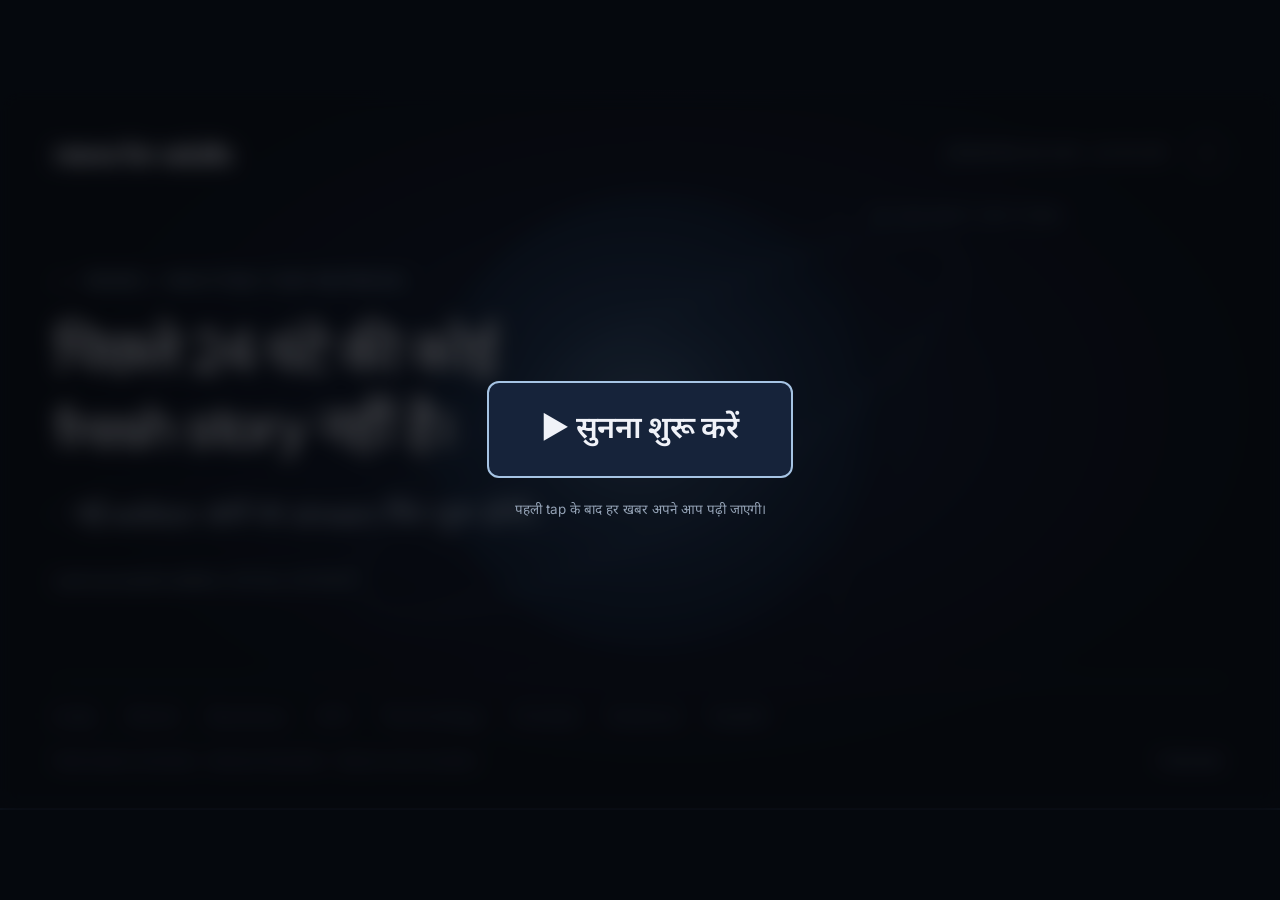
<file: index.html>
<!doctype html><html lang="hi"><head><meta charset="utf-8"><meta name="viewport" content="width=device-width,initial-scale=1"><meta name="description" content="News for Adults: a narrated Hinglish news stream with credited sources, 24-hour freshness and transparent update metadata."><meta name="theme-color" content="#080c12"><title>News for Adults</title><link rel="stylesheet" href="style.css"><script defer src="app.js"></script></head><body>
<main class="stage" id="stage"><header><a class="brand" href="./">news for adults</a><div class="status"><span id="edition">Loading edition</span><button id="info" aria-label="Open refresh information">i</button></div></header>
<div class="scene"><div class="orb" aria-hidden="true"><div class="ring"></div></div><article id="lead"><div class="eyebrow" id="category">NEWS / HINGLISH</div><h1 id="headline">थोड़ी खबर, ज्यादा समझ।</h1><ul id="bullets"><li>आज की edition load हो रही है।</li></ul><div class="credit" id="credit"></div></article><aside><div class="aside-label">IN THE NEXT SECTIONS</div><div id="upcoming"></div></aside></div>
<footer><nav id="topics" aria-label="News topics"></nav><span id="next-label"></span></footer><div class="bottom"><span>Feed-based summaries · Abstract illustration · Natural voice narration</span><div class="controls"><button id="fullscreen" aria-label="Enter fullscreen">Fullscreen</button></div></div><div id="noaudio" hidden>No audio for now</div><div class="progress"><div id="bar"></div></div>
</main><dialog id="metadata"><div class="meta-head"><h2>Edition information</h2><button id="close-info" aria-label="Close information">Close</button></div><div id="meta-body"></div></dialog><noscript>This stream needs JavaScript to load news and rotate slides.</noscript></body></html>
</file>
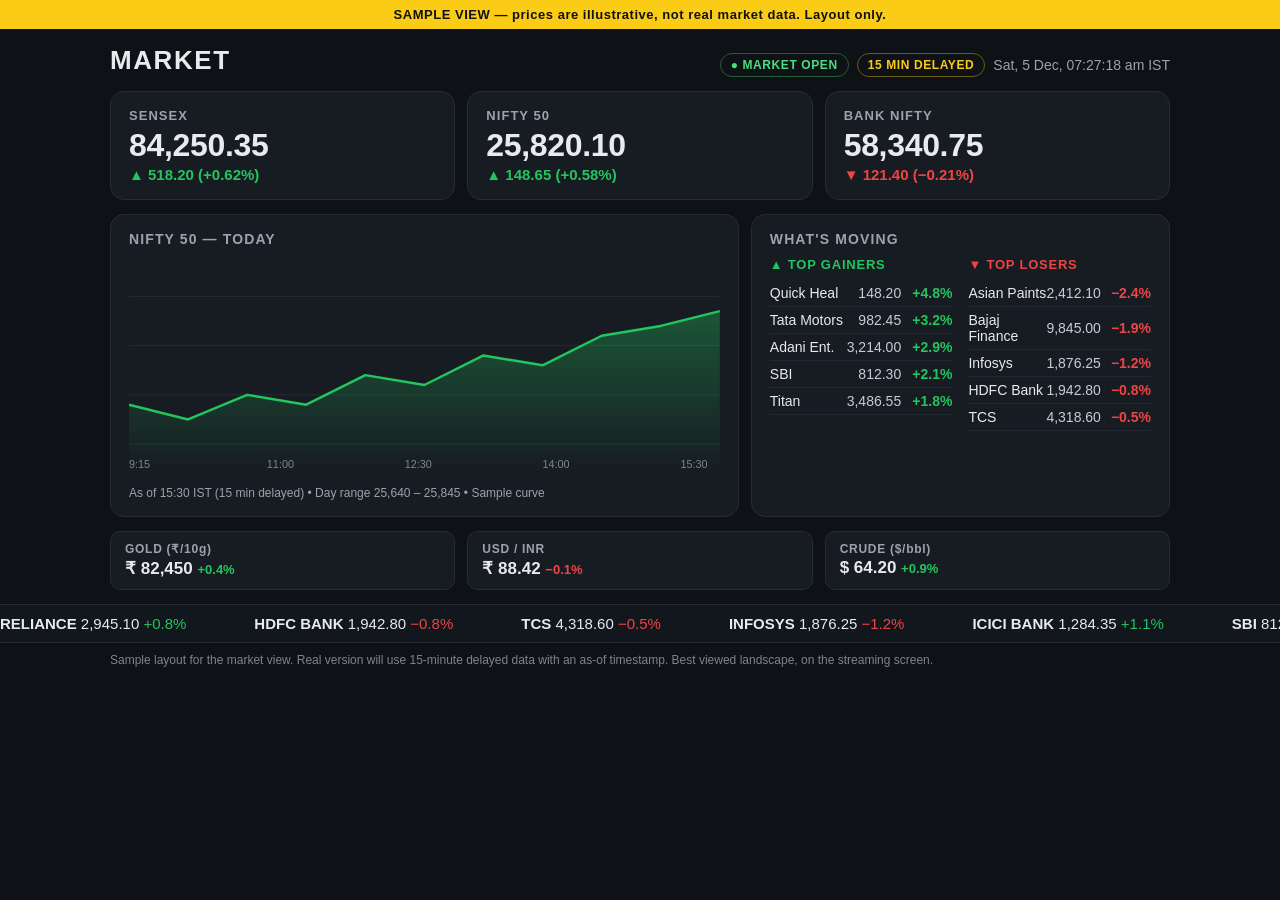
<file: market-view-sample.html>
<!DOCTYPE html>
<html lang="en">
<head>
<meta charset="UTF-8">
<meta name="viewport" content="width=device-width, initial-scale=1.0">
<title>Market View — Sample</title>
<style>
  * { box-sizing: border-box; }
  body {
    margin: 0; background: #0e1116; color: #e8eaed;
    font-family: -apple-system, BlinkMacSystemFont, "Segoe UI", Roboto, Helvetica, Arial, sans-serif;
  }
  .sample-banner {
    background: #facc15; color: #111; text-align: center;
    font-size: 13px; font-weight: 700; letter-spacing: 0.04em; padding: 7px 10px;
  }
  .wrap { max-width: 1100px; margin: 0 auto; padding: 16px 20px 0; }
  header {
    display: flex; align-items: baseline; justify-content: space-between; gap: 12px;
    flex-wrap: wrap; margin-bottom: 14px;
  }
  header h1 { margin: 0; font-size: 26px; letter-spacing: 0.06em; }
  .meta { display: flex; gap: 8px; align-items: center; flex-wrap: wrap; }
  .pill {
    font-size: 12px; font-weight: 700; letter-spacing: 0.05em;
    border: 1px solid #333a45; border-radius: 999px; padding: 4px 10px; color: #c6cdd8;
  }
  .pill.live { color: #4ade80; border-color: #245c36; }
  .pill.delay { color: #facc15; border-color: #6b5a12; }
  .clock { font-size: 14px; color: #9aa3af; }

  .indices { display: grid; grid-template-columns: repeat(3, 1fr); gap: 12px; margin-bottom: 14px; }
  .index-card {
    background: #171b22; border: 1px solid #262c36; border-radius: 14px; padding: 16px 18px;
  }
  .index-card .name { font-size: 13px; letter-spacing: 0.08em; color: #9aa3af; font-weight: 700; }
  .index-card .value { font-size: 32px; font-weight: 800; margin: 4px 0 2px; letter-spacing: -0.01em; }
  .up { color: #22c55e; } .down { color: #ef4444; }
  .index-card .chg { font-size: 15px; font-weight: 700; }

  .main { display: grid; grid-template-columns: 3fr 2fr; gap: 12px; margin-bottom: 14px; }
  .panel { background: #171b22; border: 1px solid #262c36; border-radius: 14px; padding: 16px 18px; }
  .panel h2 { margin: 0 0 10px; font-size: 14px; letter-spacing: 0.08em; color: #9aa3af; }
  .chart-note { font-size: 12px; color: #9aa3af; margin-top: 8px; }
  .movers { display: grid; grid-template-columns: 1fr 1fr; gap: 16px; }
  .movers h3 { margin: 0 0 8px; font-size: 13px; letter-spacing: 0.06em; }
  .movers h3.g { color: #22c55e; } .movers h3.l { color: #ef4444; }
  .movers table { width: 100%; border-collapse: collapse; font-size: 14px; }
  .movers td { padding: 5px 0; border-bottom: 1px solid #222833; }
  .movers td:last-child { text-align: right; font-weight: 700; }
  .movers td.price { color: #c6cdd8; text-align: right; padding-right: 10px; }

  .others {
    display: flex; gap: 12px; flex-wrap: wrap; margin-bottom: 14px;
  }
  .other {
    background: #171b22; border: 1px solid #262c36; border-radius: 10px;
    padding: 10px 14px; font-size: 14px; flex: 1; min-width: 150px;
  }
  .other .lbl { color: #9aa3af; font-size: 12px; letter-spacing: 0.06em; font-weight: 700; }
  .other .val { font-weight: 800; font-size: 17px; margin-top: 2px; }

  .ticker-wrap {
    overflow: hidden; border-top: 1px solid #262c36; border-bottom: 1px solid #262c36;
    background: #12161d; white-space: nowrap;
  }
  .ticker {
    display: inline-block; padding: 10px 0; font-size: 15px;
    animation: scroll 45s linear infinite;
  }
  .ticker span { margin-right: 34px; }
  .ticker b { font-weight: 800; }
  @keyframes scroll { from { transform: translateX(0); } to { transform: translateX(-50%); } }

  footer { max-width: 1100px; margin: 0 auto; padding: 10px 20px 20px; color: #7d8590; font-size: 12px; }
  @media (max-width: 700px) {
    .indices { grid-template-columns: 1fr; }
    .main { grid-template-columns: 1fr; }
    .index-card .value { font-size: 26px; }
  }
</style>
</head>
<body>
<div class="sample-banner">SAMPLE VIEW — prices are illustrative, not real market data. Layout only.</div>

<div class="wrap">
  <header>
    <h1>MARKET</h1>
    <div class="meta">
      <span class="pill live">● MARKET OPEN</span>
      <span class="pill delay">15 MIN DELAYED</span>
      <span class="clock" id="clock"></span>
    </div>
  </header>

  <section class="indices">
    <div class="index-card">
      <div class="name">SENSEX</div>
      <div class="value">84,250.35</div>
      <div class="chg up">▲ 518.20 (+0.62%)</div>
    </div>
    <div class="index-card">
      <div class="name">NIFTY 50</div>
      <div class="value">25,820.10</div>
      <div class="chg up">▲ 148.65 (+0.58%)</div>
    </div>
    <div class="index-card">
      <div class="name">BANK NIFTY</div>
      <div class="value">58,340.75</div>
      <div class="chg down">▼ 121.40 (−0.21%)</div>
    </div>
  </section>

  <section class="main">
    <div class="panel">
      <h2>NIFTY 50 — TODAY</h2>
      <svg viewBox="0 0 600 220" width="100%" role="img" aria-label="Sample intraday chart">
        <defs>
          <linearGradient id="fill" x1="0" y1="0" x2="0" y2="1">
            <stop offset="0%" stop-color="#22c55e" stop-opacity="0.35"/>
            <stop offset="100%" stop-color="#22c55e" stop-opacity="0"/>
          </linearGradient>
        </defs>
        <g stroke="#262c36" stroke-width="1">
          <line x1="0" y1="40" x2="600" y2="40"/><line x1="0" y1="90" x2="600" y2="90"/>
          <line x1="0" y1="140" x2="600" y2="140"/><line x1="0" y1="190" x2="600" y2="190"/>
        </g>
        <polygon points="0,150 60,165 120,140 180,150 240,120 300,130 360,100 420,110 480,80 540,70 600,55 600,220 0,220" fill="url(#fill)"/>
        <polyline points="0,150 60,165 120,140 180,150 240,120 300,130 360,100 420,110 480,80 540,70 600,55"
          fill="none" stroke="#22c55e" stroke-width="2.5" stroke-linejoin="round"/>
        <g fill="#7d8590" font-size="11">
          <text x="0" y="214">9:15</text><text x="140" y="214">11:00</text><text x="280" y="214">12:30</text>
          <text x="420" y="214">14:00</text><text x="560" y="214">15:30</text>
        </g>
      </svg>
      <div class="chart-note">As of 15:30 IST (15 min delayed) • Day range 25,640 – 25,845 • Sample curve</div>
    </div>

    <div class="panel">
      <h2>WHAT'S MOVING</h2>
      <div class="movers">
        <div>
          <h3 class="g">▲ TOP GAINERS</h3>
          <table>
            <tr><td>Quick Heal</td><td class="price">148.20</td><td class="up">+4.8%</td></tr>
            <tr><td>Tata Motors</td><td class="price">982.45</td><td class="up">+3.2%</td></tr>
            <tr><td>Adani Ent.</td><td class="price">3,214.00</td><td class="up">+2.9%</td></tr>
            <tr><td>SBI</td><td class="price">812.30</td><td class="up">+2.1%</td></tr>
            <tr><td>Titan</td><td class="price">3,486.55</td><td class="up">+1.8%</td></tr>
          </table>
        </div>
        <div>
          <h3 class="l">▼ TOP LOSERS</h3>
          <table>
            <tr><td>Asian Paints</td><td class="price">2,412.10</td><td class="down">−2.4%</td></tr>
            <tr><td>Bajaj Finance</td><td class="price">9,845.00</td><td class="down">−1.9%</td></tr>
            <tr><td>Infosys</td><td class="price">1,876.25</td><td class="down">−1.2%</td></tr>
            <tr><td>HDFC Bank</td><td class="price">1,942.80</td><td class="down">−0.8%</td></tr>
            <tr><td>TCS</td><td class="price">4,318.60</td><td class="down">−0.5%</td></tr>
          </table>
        </div>
      </div>
    </div>
  </section>

  <section class="others">
    <div class="other"><div class="lbl">GOLD (₹/10g)</div><div class="val">₹ 82,450 <span class="up" style="font-size:13px">+0.4%</span></div></div>
    <div class="other"><div class="lbl">USD / INR</div><div class="val">₹ 88.42 <span class="down" style="font-size:13px">−0.1%</span></div></div>
    <div class="other"><div class="lbl">CRUDE ($/bbl)</div><div class="val">$ 64.20 <span class="up" style="font-size:13px">+0.9%</span></div></div>
  </section>
</div>

<div class="ticker-wrap"><div class="ticker" id="ticker"></div></div>

<footer>Sample layout for the market view. Real version will use 15-minute delayed data with an as-of timestamp. Best viewed landscape, on the streaming screen.</footer>

<script>
  // Live IST clock.
  function tick() {
    document.getElementById("clock").textContent =
      new Date().toLocaleString("en-IN", { timeZone: "Asia/Kolkata", weekday: "short", day: "numeric", month: "short", hour: "2-digit", minute: "2-digit", second: "2-digit" }) + " IST";
  }
  tick(); setInterval(tick, 1000);

  // Scrolling ticker (content duplicated for a seamless loop). Sample prices only.
  const items = [
    ["RELIANCE", "2,945.10", "+0.8%", 1], ["HDFC BANK", "1,942.80", "−0.8%", 0],
    ["TCS", "4,318.60", "−0.5%", 0], ["INFOSYS", "1,876.25", "−1.2%", 0],
    ["ICICI BANK", "1,284.35", "+1.1%", 1], ["SBI", "812.30", "+2.1%", 1],
    ["TATA MOTORS", "982.45", "+3.2%", 1], ["ADANI ENT.", "3,214.00", "+2.9%", 1],
    ["BAJAJ FINANCE", "9,845.00", "−1.9%", 0], ["ASIAN PAINTS", "2,412.10", "−2.4%", 0],
    ["TITAN", "3,486.55", "+1.8%", 1], ["QUICK HEAL", "148.20", "+4.8%", 1],
    ["LT", "3,842.15", "+0.6%", 1], ["ONGC", "284.60", "+1.4%", 1]
  ];
  const one = items.map(i =>
    "<span><b>" + i[0] + "</b> " + i[1] + " <span class=\"" + (i[3] ? "up" : "down") + "\">" + i[2] + "</span></span>"
  ).join("");
  document.getElementById("ticker").innerHTML = one + one;
</script>
</body>
</html>
</file>
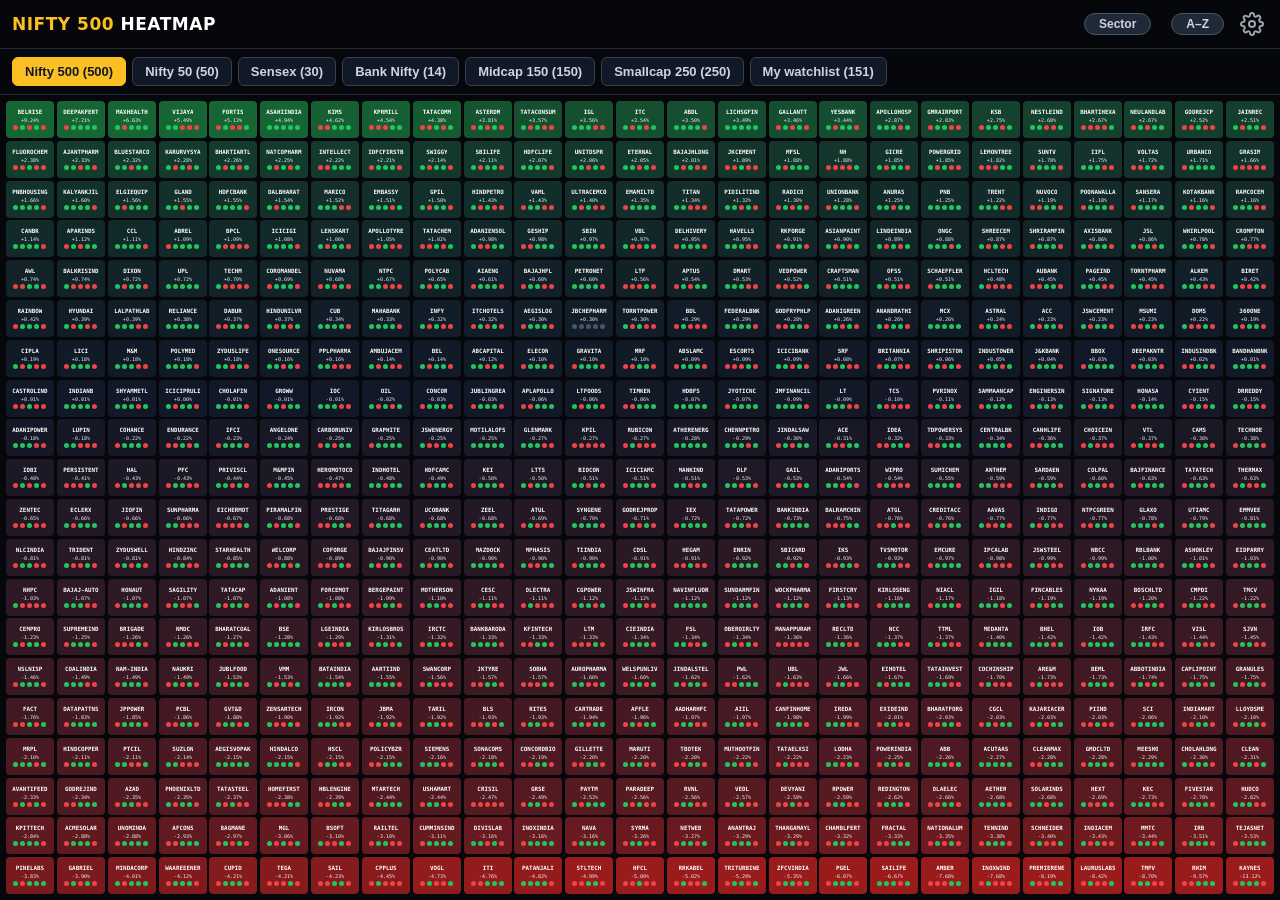
<file: nifty500-heatmap-sample.html>
<!DOCTYPE html>
<html lang="en">
<head>
<meta charset="utf-8">
<meta name="viewport" content="width=device-width, initial-scale=1">
<title>NIFTY 500 — Heatmap</title>
<!-- nifty500-heatmap-v12 -->
<style>
  *{box-sizing:border-box;margin:0;padding:0}
  html,body{height:100%}
  body{background:#05070a;color:#fff;font-family:system-ui,-apple-system,"Segoe UI",Roboto,Arial,sans-serif;display:flex;flex-direction:column;overflow:hidden}
  header{display:flex;align-items:center;gap:12px;padding:8px 12px;background:#05070a;border-bottom:1px solid #1f2937;flex-wrap:wrap}
  .brand{font-size:17px;font-weight:800;letter-spacing:.03em}
  .brand .amber{color:#fbbf24}
  .gear{margin-left:auto;background:none;border:none;color:#9ca3af;cursor:pointer;padding:4px;position:relative;line-height:0}
  .gear svg{width:24px;height:24px}
  .gear .fdot{position:absolute;top:1px;right:1px;width:8px;height:8px;border-radius:50%;background:#22c55e;display:none}
  .gear.on-filter .fdot{display:block}
  nav{display:flex;gap:6px;padding:8px 12px;background:#05070a;border-bottom:1px solid #1f2937;flex-wrap:wrap}
  nav button{background:#111827;color:#d1d5db;border:1px solid #374151;border-radius:6px;padding:6px 12px;font-size:13px;font-weight:600;cursor:pointer}
  nav button.on{background:#fbbf24;color:#111827;border-color:#fbbf24}
  main{flex:1;min-height:0;padding:6px}
  #grid{display:grid;grid-auto-rows:1fr;gap:3px;height:100%}
  .cell{container-type:inline-size;border-radius:4px;display:flex;flex-direction:column;align-items:center;justify-content:center;gap:1px;min-width:0;padding:2px 3px;line-height:1.25;cursor:pointer}
  .sym{font-family:ui-monospace,SFMono-Regular,Menlo,Consolas,monospace;font-size:11px;font-size:14cqw;font-weight:700;white-space:nowrap;overflow:hidden;max-width:100%}
  .ret{font-size:10.5px;font-size:12cqw;font-family:ui-monospace,SFMono-Regular,Menlo,Consolas,monospace;white-space:nowrap;opacity:.95}
  .dots{display:flex;gap:2px;gap:max(2px,1cqw);justify-content:center}
  .dot{width:5px;height:5px;width:max(5px,3cqw);height:max(5px,3cqw);border-radius:50%}
  .dot.up{background:#22c55e}.dot.dn{background:#ef4444}.dot.flat{background:#4b5563}
  .nomatch{grid-column:1/-1;color:#9ca3af;text-align:center;padding-top:40px;font-size:14px}
  .sechead{grid-column:1/-1;background:#111827;border-radius:4px;display:flex;justify-content:space-between;align-items:center;padding:7px 10px;font-size:13px;font-weight:700}
  .sechead .avg{font-family:ui-monospace,SFMono-Regular,Menlo,Consolas,monospace;font-weight:700}
  .sectgl{background:#1f2937;color:#d1d5db;border:1px solid #4b5563;border-radius:999px;padding:3px 14px;font-size:12px;font-weight:700;cursor:pointer;margin-left:8px}
  .sectgl.on{background:#fbbf24;color:#111827;border-color:#fbbf24}
  #sectorToggleHdr{margin-left:auto}
  header .gear{margin-left:0}
  #overlay{position:fixed;inset:0;background:rgba(0,0,0,.6);display:none;align-items:center;justify-content:center;z-index:50;padding:16px}
  #overlay.open{display:flex}
  #panel{background:#111827;border:1px solid #374151;border-radius:12px;padding:16px;width:min(560px,calc(100vw - 24px));max-height:88vh;max-height:88dvh;overflow-y:auto;overflow-x:hidden;-webkit-overflow-scrolling:touch;color:#e5e7eb;font-size:13px;line-height:1.6}
  .pclose{position:absolute;top:10px;right:10px;width:44px;height:44px;border-radius:50%;background:#1f2937;color:#fff;border:1px solid #6b7280;font-size:20px;line-height:1;cursor:pointer;z-index:5;display:flex;align-items:center;justify-content:center;flex:none}
  #panel .prow{margin-bottom:12px}
  #panel .prow:last-child{margin-bottom:0}
  #panel b{color:#fff}
  #fcircles{display:flex;gap:10px;align-items:center;margin-top:6px}
  .fc{width:30px;height:30px;border-radius:50%;border:2px solid #6b7280;background:#fff;cursor:pointer;padding:0;flex:none}
  .fc.green{background:#22c55e;border-color:#22c55e}
  .fc.red{background:#ef4444;border-color:#ef4444}
  #clearFilter{background:#1f2937;color:#d1d5db;border:1px solid #4b5563;border-radius:6px;padding:4px 12px;font-size:12px;font-weight:600;cursor:pointer;margin-left:auto}
  #panel .dim{color:#9ca3af}
  #stockOverlay{position:fixed;inset:0;background:rgba(0,0,0,.6);display:none;align-items:center;justify-content:center;z-index:60;padding:16px}
  #stockOverlay.open{display:flex}
  #stockPanel{background:#111827;border:1px solid #374151;border-radius:12px;padding:16px;width:min(560px,calc(100vw - 24px));max-height:88vh;max-height:88dvh;overflow-y:auto;overflow-x:hidden;-webkit-overflow-scrolling:touch;color:#e5e7eb;font-size:14px;line-height:1.6}
  #stockPanel .dim{color:#9ca3af}
  #stockPanel .srow{margin-bottom:8px}
  #stockPanel .srow:last-child{margin-bottom:0}
  .bdot{width:12px;height:12px;border-radius:50%;display:inline-block;margin-right:7px}
  .bdot.up{background:#22c55e}.bdot.dn{background:#ef4444}.bdot.flat{background:#4b5563}
  .fcol{display:flex;flex-direction:column;align-items:center;gap:2px}
  .fclab{font-size:9px;color:#9ca3af;font-weight:700}
  .moves{display:flex;gap:6px;flex-wrap:wrap;margin-top:4px}
  .mv{background:#1f2937;border:1px solid #374151;border-radius:6px;padding:3px 8px;font-size:12px;font-family:ui-monospace,SFMono-Regular,Menlo,Consolas,monospace;text-align:center;line-height:1.35}
  .mv .md{display:block;font-size:10px;color:#9ca3af;font-family:system-ui,-apple-system,"Segoe UI",Roboto,Arial,sans-serif}
  .lens{border-top:1px solid #374151;padding-top:10px;margin-top:10px}
  .lhead{font-size:13px;font-weight:700;margin-bottom:4px}
  .lcheck{display:grid;grid-template-columns:1fr auto auto 16px;gap:8px;font-size:12px;line-height:1.7;color:#d1d5db}
  .lcheck .thr,.lcheck .val{font-family:ui-monospace,SFMono-Regular,Menlo,Consolas,monospace;color:#9ca3af;text-align:right;white-space:nowrap}
  .lcheck .mk{text-align:center;font-weight:800}
  .lcheck .mk.ok{color:#22c55e}.lcheck .mk.no{color:#ef4444}.lcheck .mk.na{color:#6b7280}
  .lnote{font-size:11px;color:#9ca3af;margin-top:2px}
  .lflag{font-size:12px;color:#fbbf24;margin-top:6px}
  .pill{display:inline-block;background:#1f2937;border:1px solid #4b5563;border-radius:999px;padding:1px 10px;font-size:12px;margin:2px 4px 2px 0}
  .cell.grey{background:#374151}
  .cell.grey .uname{font-size:11px;font-weight:700;text-align:center;line-height:1.25;overflow:hidden}
  .cell.grey .ulabel{font-size:10px;color:#9ca3af;text-align:center}
  #unlistedOverlay{position:fixed;inset:0;background:rgba(0,0,0,.6);display:none;align-items:center;justify-content:center;z-index:60;padding:16px}
  #unlistedOverlay.open{display:flex}
  #unlistedPanel{background:#111827;border:1px solid #374151;border-radius:12px;padding:16px;width:min(560px,calc(100vw - 24px));max-height:88vh;max-height:88dvh;overflow-y:auto;overflow-x:hidden;-webkit-overflow-scrolling:touch;color:#e5e7eb;font-size:14px;line-height:1.6}
  #unlistedPanel .dim{color:#9ca3af}
  @media(max-width:700px){
    body{overflow:auto;height:auto}
    #grid{grid-template-columns:repeat(5,1fr)!important;grid-auto-rows:auto;height:auto}
    .cell{padding:9px 4px}
    .sym{font-size:15cqw}
    .ret{font-size:13cqw}
    #overlay,#stockOverlay,#unlistedOverlay{padding:12px}
  }
  @media(max-width:480px){
    .lcheck{display:flex;flex-wrap:wrap;gap:2px 8px}
    .lcheck span{overflow-wrap:anywhere;min-width:0}
    .lcheck span:first-child{flex:1 1 100%}
    .lcheck .mk{margin-left:auto}
  }
</style>
</head>
<body>
<header>
  <div class="brand"><span class="amber" id="brandName">NIFTY 500</span> HEATMAP</div>
  <button class="sectgl hdr" id="sectorToggleHdr">Sector</button>
  <button class="sectgl hdr" id="azToggleHdr">A–Z</button>
  <button class="gear" id="gearBtn" aria-label="Settings"><svg viewBox="0 0 24 24" fill="none" stroke="currentColor" stroke-width="2" stroke-linecap="round" stroke-linejoin="round"><circle cx="12" cy="12" r="3"></circle><path d="M19.4 15a1.65 1.65 0 0 0 .33 1.82l.06.06a2 2 0 0 1 0 2.83 2 2 0 0 1-2.83 0l-.06-.06a1.65 1.65 0 0 0-1.82-.33 1.65 1.65 0 0 0-1 1.51V21a2 2 0 0 1-2 2 2 2 0 0 1-2-2v-.09A1.65 1.65 0 0 0 9 19.4a1.65 1.65 0 0 0-1.82.33l-.06.06a2 2 0 0 1-2.83 0 2 2 0 0 1 0-2.83l.06-.06a1.65 1.65 0 0 0 .33-1.82 1.65 1.65 0 0 0-1.51-1H3a2 2 0 0 1-2-2 2 2 0 0 1 2-2h.09A1.65 1.65 0 0 0 4.6 9a1.65 1.65 0 0 0-.33-1.82l-.06-.06a2 2 0 0 1 0-2.83 2 2 0 0 1 2.83 0l.06.06a1.65 1.65 0 0 0 1.82.33H9a1.65 1.65 0 0 0 1-1.51V3a2 2 0 0 1 2-2 2 2 0 0 1 2 2v.09a1.65 1.65 0 0 0 1 1.51 1.65 1.65 0 0 0 1.82-.33l.06-.06a2 2 0 0 1 2.83 0 2 2 0 0 1 0 2.83l-.06.06a1.65 1.65 0 0 0-.33 1.82V9a1.65 1.65 0 0 0 1.51 1H21a2 2 0 0 1 2 2 2 2 0 0 1-2 2h-.09a1.65 1.65 0 0 0-1.51 1z"></path></svg><span class="fdot"></span></button>
</header>
<nav id="tabs"></nav>
<main><div id="grid"></div></main>
<div id="overlay"><button class="pclose" id="closeSettings" aria-label="Close">✕</button><div id="panel">
  <div class="prow">Top-left = <b>biggest gainer</b> · Bottom-right = <b>biggest loser</b><br>Index tabs: dots = last 5 days, oldest → yesterday (<span style="color:#22c55e">●</span> up, <span style="color:#ef4444">●</span> down)<br>My watchlist: 6 lens dots — Buffett, Burry, Axelrod, Jhunjhunwala, Lynch, Marks (<span style="color:#22c55e">●</span> lens likes it, <span style="color:#ef4444">●</span> lens avoids it, <span style="color:#6b7280">●</span> neutral)</div>
  <div class="prow dim" id="gapLine"></div>
  <div class="prow"><span class="dim">Dot filter</span><div id="fcircles"></div></div>
  <div class="prow"><span class="dim">Last updated:</span> <span id="lastUpdated">—</span><br><span class="dim">Next update:</span> <span id="nextUpdate">—</span><br><span class="dim">Data:</span> <span id="dataStatus">SAMPLE DATA</span><br><span class="dim">Lens data:</span> <span id="lensUpdated">—</span></div>
</div></div>
<div id="stockOverlay"><button class="pclose" id="closeStock" aria-label="Close">✕</button><div id="stockPanel">
  <div class="srow"><div style="font-size:17px;font-weight:800" id="stName"></div><div class="dim" id="stSym"></div></div>
  <div class="srow"><span style="font-size:20px;font-weight:800" id="stPrice"></span> <span id="stChange" style="font-weight:700"></span></div>
  <div class="srow"><div class="dim" style="font-size:12px">Last 5 days</div><div id="stMoves"></div></div>
  <div id="stLens"></div>
  <div class="srow" id="stRank"></div>
  <div class="srow" id="stIndices"></div>
  <div class="srow dim" style="font-size:12px">Data as of <span id="stAsof">—</span></div>
  <div class="srow"><a id="stGf" href="#" target="_blank" rel="noopener" style="color:#fbbf24;font-weight:700;text-decoration:none">Google Finance ↗</a></div>
</div></div>
<div id="unlistedOverlay"><button class="pclose" id="closeUnlisted" aria-label="Close">✕</button><div id="unlistedPanel">
  <div style="font-size:17px;font-weight:800" id="unName"></div>
  <div class="dim" style="margin-top:6px">Not listed yet — no market data</div>
</div></div>
<script>
const INDICES={"NIFTY500":["360ONE","ABB","ACC","ACMESOLAR","AIAENG","APLAPOLLO","AUBANK","AWL","AADHARHFC","AARTIIND","AAVAS","ABBOTINDIA","ACE","ACUTAAS","ADANIENSOL","ADANIENT","ADANIGREEN","ADANIPORTS","ADANIPOWER","ATGL","ABCAPITAL","ABREL","ABSLAMC","CPPLUS","AEGISLOG","AEGISVOPAK","AFCONS","AFFLE","AJANTPHARM","ALKEM","ABDL","ARE&M","AMBER","AMBUJACEM","ANANDRATHI","ANANTRAJ","ANGELONE","ANTHEM","ANURAS","APARINDS","APOLLOHOSP","APOLLOTYRE","APTUS","ASAHIINDIA","ASHOKLEY","ASIANPAINT","ASTERDM","ASTRAL","ATHERENERG","ATUL","AUROPHARMA","AIIL","DMART","AXISBANK","BEML","BLS","BSE","BAJAJ-AUTO","BAJFINANCE","BAJAJFINSV","BAJAJHLDNG","BAJAJHFL","BALKRISIND","BALRAMCHIN","BANDHANBNK","BANKBARODA","BANKINDIA","MAHABANK","BATAINDIA","BELRISE","BERGEPAINT","BDL","BEL","BHARATFORG","BHEL","BPCL","BHARTIARTL","BHARTIHEXA","GROWW","BIOCON","BSOFT","BLUESTARCO","BOSCHLTD","FIRSTCRY","BRIGADE","BRITANNIA","CCL","CESC","CGPOWER","CIEINDIA","CRISIL","CANFINHOME","CANBK","CANHLIFE","CAPLIPOINT","CGCL","CARBORUNIV","CARTRADE","CASTROLIND","CEATLTD","CEMPRO","CENTRALBK","CDSL","CHAMBLFERT","CHENNPETRO","CHOICEIN","CHOLAHLDNG","CHOLAFIN","CIPLA","CUB","CLEAN","COALINDIA","COCHINSHIP","COFORGE","COHANCE","COLPAL","CAMS","CONCORDBIO","CONCOR","COROMANDEL","CRAFTSMAN","CREDITACC","CROMPTON","CUMMINSIND","CYIENT","DLF","DOMS","DABUR","DALBHARAT","DATAPATTNS","DEEPAKFERT","DEEPAKNTR","DELHIVERY","DEVYANI","DIVISLAB","DIXON","LALPATHLAB","DRREDDY","EIDPARRY","EIHOTEL","EICHERMOT","ELECON","ELGIEQUIP","EMAMILTD","EMCURE","EMMVEE","ENDURANCE","ENGINERSIN","ESCORTS","ETERNAL","EXIDEIND","NYKAA","FEDERALBNK","FACT","FINCABLES","FSL","FIVESTAR","FORCEMOT","FORTIS","GAIL","GVT&D","GMRAIRPORT","GABRIEL","GALLANTT","GRSE","GICRE","GILLETTE","GLAND","GLAXO","GLENMARK","MEDANTA","GPIL","GODFRYPHLP","GODREJCP","GODREJIND","GODREJPROP","GRANULES","GRAPHITE","GRASIM","GRAVITA","GESHIP","FLUOROCHEM","GMDCLTD","HEGAM","HBLENGINE","HCLTECH","HDBFS","HDFCAMC","HDFCBANK","HDFCLIFE","HFCL","HAVELLS","HEROMOTOCO","HEXT","HSCL","HINDALCO","HAL","HINDCOPPER","HINDPETRO","HINDUNILVR","HINDZINC","POWERINDIA","HOMEFIRST","HONASA","HONAUT","HUDCO","HYUNDAI","ICICIBANK","ICICIGI","ICICIAMC","ICICIPRULI","IDBI","IDFCFIRSTB","IFCI","IIFL","IRB","IRCON","ITCHOTELS","ITC","ITI","INDIACEM","INDIAMART","INDIANB","IEX","INDHOTEL","IOC","IOB","IRCTC","IRFC","IREDA","IGL","INDUSTOWER","INDUSINDBK","NAUKRI","INFY","INOXWIND","INTELLECT","INDIGO","IGIL","IKS","IPCALAB","JBCHEPHARM","JKCEMENT","JBMA","JKTYRE","JMFINANCIL","JSWCEMENT","JSWENERGY","JSWINFRA","JSWSTEEL","JAINREC","JPPOWER","J&KBANK","JINDALSAW","JSL","JINDALSTEL","JIOFIN","JUBLFOOD","JUBLINGREA","JWL","JYOTICNC","KPRMILL","KEI","KPITTECH","KAJARIACER","KPIL","KALYANKJIL","KARURVYSYA","KAYNES","KEC","KFINTECH","KIRLOSENG","KOTAKBANK","KIMS","LTF","LTTS","LGEINDIA","LICHSGFIN","LTFOODS","LTM","LT","LAURUSLABS","LEMONTREE","LENSKART","LICI","LINDEINDIA","LLOYDSME","LODHA","LUPIN","MMTC","MRF","MGL","M&MFIN","M&M","MANAPPURAM","MRPL","MANKIND","MARICO","MARUTI","MFSL","MAXHEALTH","MAZDOCK","MEESHO","MINDACORP","MSUMI","MOTILALOFS","MPHASIS","MCX","MUTHOOTFIN","NATCOPHARM","NBCC","NCC","NHPC","NLCINDIA","NMDC","NSLNISP","NTPCGREEN","NTPC","NH","NATIONALUM","NAVA","NAVINFLUOR","NESTLEIND","NETWEB","NEULANDLAB","NAM-INDIA","NUVAMA","NUVOCO","OBEROIRLTY","ONGC","OIL","OLAELEC","OLECTRA","PAYTM","ONESOURCE","OFSS","POLICYBZR","PCBL","PGEL","PIIND","PNBHOUSING","PTCIL","PVRINOX","PAGEIND","PARADEEP","PATANJALI","PERSISTENT","PETRONET","PHOENIXLTD","PWL","PIDILITIND","PINELABS","PIRAMALFIN","PPLPHARMA","POLYMED","POLYCAB","POONAWALLA","PFC","POWERGRID","PREMIERENE","PRESTIGE","PNB","RRKABEL","RBLBANK","RECLTD","RHIM","RITES","RADICO","RVNL","RAILTEL","RAINBOW","RKFORGE","REDINGTON","RELIANCE","RPOWER","SBICARD","SBILIFE","SJVN","SRF","SAGILITY","SAILIFE","SAMMAANCAP","MOTHERSON","SARDAEN","SCHAEFFLER","SCHNEIDER","SCI","SHREECEM","SHRIRAMFIN","SHYAMMETL","ENRIN","SIEMENS","SIGNATURE","SOBHA","SOLARINDS","SONACOMS","STARHEALTH","SBIN","SAIL","SUMICHEM","SUNPHARMA","SUNTV","SUNDARMFIN","SUPREMEIND","SUZLON","SWANCORP","SWIGGY","SYNGENE","SYRMA","TBOTEK","TVSMOTOR","TATACAP","TATACHEM","TATACOMM","TCS","TATACONSUM","TATAELXSI","TATAINVEST","TMCV","TMPV","TATAPOWER","TATASTEEL","TATATECH","TTML","TECHM","TECHNOE","TEGA","TEJASNET","TENNIND","NIACL","RAMCOCEM","THERMAX","TIMKEN","TITAGARH","TITAN","TORNTPHARM","TORNTPOWER","TARIL","TRENT","TRIDENT","TRITURBINE","TIINDIA","UCOBANK","UNOMINDA","UPL","UTIAMC","ULTRACEMCO","UNIONBANK","UBL","UNITDSPR","URBANCO","USHAMART","VTL","VBL","VEDL","VIJAYA","VMM","IDEA","VOLTAS","WAAREEENER","WELCORP","WELSPUNLIV","WHIRLPOOL","WIPRO","WOCKPHARMA","YESBANK","ZFCVINDIA","ZEEL","ZENTEC","ZENSARTECH","ZYDUSLIFE","ZYDUSWELL","ECLERX","AETHER","AVANTIFEED","AZAD","BAGMANE","BHARATCOAL","BBOX","BIRET","CMPDI","CLEANMAX","CUPID","EMBASSY","FRACTAL","INOXINDIA","KIRLOSBROS","KSB","MTARTECH","PRIVISCL","RUBICON","SANSERA","SHRIPISTON","STLTECH","TDPOWERSYS","THANGAMAYL","VAML","VISL","VOGL","VEDPOWER"],"NIFTY50":["ADANIENT","ADANIPORTS","APOLLOHOSP","ASIANPAINT","AXISBANK","BAJAJ-AUTO","BAJFINANCE","BAJAJFINSV","BEL","BHARTIARTL","CIPLA","COALINDIA","DRREDDY","EICHERMOT","ETERNAL","GRASIM","HCLTECH","HDFCBANK","HDFCLIFE","HINDALCO","HINDUNILVR","ICICIBANK","INDIGO","INFY","ITC","JIOFIN","JSWSTEEL","KOTAKBANK","LT","M&M","MARUTI","MAXHEALTH","NESTLEIND","NTPC","ONGC","POWERGRID","RELIANCE","SBILIFE","SHRIRAMFIN","SBIN","SUNPHARMA","TCS","TATACONSUM","TMPV","TATASTEEL","TECHM","TITAN","TRENT","ULTRACEMCO","BSE"],"SENSEX":["RELIANCE","BHARTIARTL","HDFCBANK","ICICIBANK","SBIN","TCS","BAJFINANCE","LT","INFY","KOTAKBANK","HINDUNILVR","ADANIPORTS","SUNPHARMA","TITAN","HCLTECH","AXISBANK","MARUTI","M&M","ULTRACEMCO","ITC","ETERNAL","NTPC","BEL","BAJAJFINSV","POWERGRID","ASIANPAINT","TATASTEEL","INDIGO","TECHM","TRENT"],"BANKNIFTY":["HDFCBANK","ICICIBANK","KOTAKBANK","AXISBANK","SBIN","FEDERALBNK","INDUSINDBK","AUBANK","IDFCFIRSTB","BANKBARODA","PNB","CANBK","UNIONBANK","YESBANK"],"MIDCAP150":["LICI","BHEL","LAURUSLABS","GROWW","INDHOTEL","INDIANB","LENSKART","GVT&D","PAYTM","MARICO","HEROMOTOCO","ABCAPITAL","MEESHO","LLOYDSME","MANKIND","NYKAA","INDUSTOWER","LODHA","PERSISTENT","UNITDSPR","AUROPHARMA","GMRAIRPORT","COFORGE","JSWENERGY","LUPIN","ASHOKLEY","BHARATFORG","SHREECEM","OFSS","BHARTIHEXA","FEDERALBNK","MCX","NHPC","ICICIGI","NAUKRI","RECLTD","OIL","DIXON","HINDPETRO","JSWINFRA","PHOENIXLTD","SRF","NTPCGREEN","SAIL","GLENMARK","AUBANK","WAAREEENER","DABUR","APARINDS","INDUSINDBK","BAJAJHFL","UNOMINDA","HAVELLS","IDFCFIRSTB","PRESTIGE","LTF","TORNTPOWER","ALKEM","NAM-INDIA","BANKINDIA","MAHABANK","ATGL","NATIONALUM","NMDC","APLAPOLLO","OBEROIRLTY","ICICIPRULI","ASTERDM","MOTILALOFS","BIOCON","FORTIS","IOB","JSL","GICRE","SCHAEFFLER","ABBOTINDIA","RADICO","BERGEPAINT","KALYANKJIL","COROMANDEL","SBICARD","TATACOMM","MRF","IPCALAB","LINDEINDIA","GODREJPROP","SWIGGY","YESBANK","MPHASIS","SUZLON","FLUOROCHEM","ANTHEM","FACT","PIRAMALFIN","PETRONET","LTTS","SUNDARMFIN","AIIL","UPL","360ONE","POLICYBZR","GLAXO","COLPAL","AJANTPHARM","TIINDIA","VMM","BALKRISIND","SUPREMEIND","MFSL","PREMIERENE","PATANJALI","HINDCOPPER","PAGEIND","RVNL","KPRMILL","JKCEMENT","NH","THERMAX","KEI","BDL","M&MFIN","ASTRAL","IRCTC","MEDANTA","VOLTAS","AIAENG","CRISIL","PIIND","NLCINDIA","ENDURANCE","BLUESTARCO","CONCOR","GODREJIND","UBL","COCHINSHIP","HEXT","HUDCO","TATAINVEST","IREDA","EXIDEIND","JUBLFOOD","LICHSGFIN","ESCORTS","GODFRYPHLP","DALBHARAT","EMBASSY","HDBFS","ICICIAMC","LGEINDIA","ITCHOTELS"],"SMALLCAP250":["IDBI","WELCORP","SONACOMS","RBLBANK","GLAND","CPPLUS","CUPID","NAVINFLUOR","POONAWALLA","STLTECH","AEGISLOG","PTCIL","ANANDRATHI","PWL","EMCURE","HFCL","NUVAMA","SHYAMMETL","KARURVYSYA","SAILIFE","PPLPHARMA","ACUTAAS","LALPATHLAB","MRPL","WOCKPHARMA","DELHIVERY","KIMS","STARHEALTH","ACMESOLAR","IKS","SYRMA","UCOBANK","MANAPPURAM","RUBICON","GABRIEL","CRAFTSMAN","PNBHOUSING","SCHNEIDER","CENTRALBK","TATATECH","ANGELONE","CHOLAHLDNG","HSCL","CDSL","SANSERA","REDINGTON","HONAUT","MSUMI","NIACL","AEGISVOPAK","NEULANDLAB","KIRLOSENG","BANDHANBNK","ITI","APOLLOTYRE","NETWEB","ZFCVINDIA","URBANCO","ASAHIINDIA","CEMPRO","IIFL","ABSLAMC","TATAELXSI","GRSE","SUNTV","FORCEMOT","TDPOWERSYS","CHENNPETRO","GILLETTE","WELSPUNLIV","GESHIP","KPIL","TIMKEN","HBLENGINE","CGCL","GRANULES","SJVN","RRKABEL","AMBER","AFFLE","ACC","KAYNES","AWL","DATAPATTNS","JYOTICNC","FSL","DEEPAKNTR","CUB","NBCC","CARBORUNIV","BELRISE","AETHER","MTARTECH","SAGILITY","ABDL","IRB","SHRIPISTON","CASTROLIND","IGL","AADHARHFC","EIHOTEL","PINELABS","TENNIND","ONESOURCE","KAJARIACER","CAPLIPOINT","OLAELEC","RAMCOCEM","FINCABLES","TBOTEK","IGIL","BRIGADE","COHANCE","BEML","INOXINDIA","CESC","CHOICEIN","SYNGENE","CREDITACC","ELGIEQUIP","CAMS","EMMVEE","JSWCEMENT","ENGINERSIN","AZAD","ANANTRAJ","SUMICHEM","EMAMILTD","MINDACORP","TRITURBINE","IFCI","AARTIIND","JINDALSAW","ZENTEC","TATACHEM","NATCOPHARM","ZYDUSWELL","PGEL","SARDAEN","POLYMED","VIJAYA","ECLERX","ATUL","SAMMAANCAP","KFINTECH","GRAPHITE","CHAMBLFERT","CLEANMAX","HONASA","NAVA","KPITTECH","PVRINOX","DEEPAKFERT","DEVYANI","VTL","KIRLOSBROS","USHAMART","THANGAMAYL","PARADEEP","BBOX","LTFOODS","GMDCLTD","CIEINDIA","J&KBANK","CEATLTD","GPIL","ANURAS","ARE&M","RKFORGE","FRACTAL","PRIVISCL","GALLANTT","TEGA","BALRAMCHIN","RAINBOW","CROMPTON","CCL","ZENSARTECH","ACE","CONCORDBIO","SOBHA","NUVOCO","SCI","CYIENT","FIVESTAR","KSB","JBMA","TRIDENT","DOMS","PCBL","HOMEFIRST","EIDPARRY","CARTRADE","JMFINANCIL","GRAVITA","UTIAMC","WHIRLPOOL","INOXWIND","MGL","APTUS","SIGNATURE","CANFINHOME","INDIACEM","ELECON","TECHNOE","IEX","IRCON","JAINREC","AVANTIFEED","TITAGARH","JKTYRE","KEC","JPPOWER","TARIL","RITES","BSOFT","JUBLINGREA","BLS","INDIAMART","LEMONTREE","AAVAS","FIRSTCRY","BATAINDIA","HEGAM","OLECTRA","JWL","MMTC","AFCONS","RPOWER","NCC","SWANCORP","TEJASNET","RAILTEL","INTELLECT","RHIM","CLEAN","TTML","ZEEL","BAGMANE","BHARATCOAL","BIRET","CMPDI","VISL","VOGL","VEDPOWER","ABREL","ATHERENERG","CANHLIFE","JBCHEPHARM","NSLNISP"],"WATCHLIST":["CPPLUS","ANANDRATHI","ATHERENERG","360ONE","ACEVECTOR","ACMESOLAR","AEQUS","AFFLE","ALGOQUANT","ARE&M","ANGELONE","AQYLON","ARCIL","AIIL","AVANCE","AVANTEL","CCAVENUE","BAJAJHLDNG","BELRISE","BEML","BDL","BEL","BHARTIARTL","BHARTIHEXA","GROWW","BSOFT","BBOX","BLS","BLUECLOUDS","BCG","BSE","NSE","CDSL","COFORGE","COMFINTE","CAMS","CRISIL","CUPID","CYIENT","DATAPATTNS","DELHIVERY","DELTACORP","DEVYANI","DIXON","EASEMYTRIP","ECLERX","EMPOWER","ESDS","ETERNAL","FCSSOFT","FSL","FRACTAL","GATECH","GAJA","GENESYS","GMRAIRPORT","GTLINFRA","HAPPSTMNDS","HCLTECH","HDFCAMC","HEGAM","HEXT","HFCL","HAL","ICICIAMC","IDFCFIRSTB","IEX","IRCTC","IRFC","INDOTHAI","INDUSTOWER","NAUKRI","INFY","INTELLECT","IGIL","IKS","ITI","JIOFIN","JPL","KAYNES","KELLTONTEC","KFINTECH","KPITTECH","LTTS","IXIGO","LENSKART","LTM","MCLOUD","MEESHO","MILKYMIST","MONEYVIEW","MOSCHIP","MPHASIS","MCX","NAZARA","NETWEB","NAM-INDIA","NUVAMA","PAYTM","MOBIKWIK","KISSHT","PACEDIGITK","POLICYBZR","PERSISTENT","PINELABS","PREMIERENE","PVRINOX","RSYSTEMS","RADICO","RVNL","RAILTEL","REDINGTON","RCOM","RITES","SAGILITY","SBIFUNDS","SHADOWFAX","SHAREINDIA","SHIPROCKET","SKYWAYS","STLNETWORK","SUBEXLTD","SWIGGY","TATACOMM","TCS","TATAELXSI","TATAINVEST","TATATECH","TECHM","TEJASNET","TURTLEMINT","UBL","UNITDSPR","URBANCO","UTIAMC","VAKRANGEE","VIKRAMSOLR","IDEA","WAAREEENER","CORDELIA","WIPRO","XTRANET","YATRA","ZAGGLE","PFOCUS","STLTECH","SYRMA","TONBO","TFCILTD","WEBELSOLAR","ZENTEC"]};
const NAMES={"360ONE":"360 ONE WAM Ltd.","3MINDIA":"3M India Ltd.","ABB":"ABB India Ltd.","ACC":"ACC Ltd.","ACMESOLAR":"ACME Solar Holdings Ltd.","AIAENG":"AIA Engineering Ltd.","APLAPOLLO":"APL Apollo Tubes Ltd.","AUBANK":"AU Small Finance Bank Ltd.","AWL":"AWL Agri Business Ltd.","AADHARHFC":"Aadhar Housing Finance Ltd.","AARTIIND":"Aarti Industries Ltd.","AAVAS":"Aavas Financiers Ltd.","ABBOTINDIA":"Abbott India Ltd.","ACE":"Action Construction Equipment Ltd.","ACUTAAS":"Acutaas Chemicals Ltd.","ADANIENSOL":"Adani Energy Solutions Ltd.","ADANIENT":"Adani Enterprises Ltd.","ADANIGREEN":"Adani Green Energy Ltd.","ADANIPORTS":"Adani Ports and Special Economic Zone Ltd.","ADANIPOWER":"Adani Power Ltd.","ATGL":"Adani Total Gas Ltd.","ABCAPITAL":"Aditya Birla Capital Ltd.","ABFRL":"Aditya Birla Fashion and Retail Ltd.","ABLBL":"Aditya Birla Lifestyle Brands Ltd.","ABREL":"Aditya Birla Real Estate Ltd.","ABSLAMC":"Aditya Birla Sun Life AMC Ltd.","CPPLUS":"Aditya Infotech Ltd.","AEGISLOG":"Aegis Logistics Ltd.","AEGISVOPAK":"Aegis Vopak Terminals Ltd.","AFCONS":"Afcons Infrastructure Ltd.","AFFLE":"Affle 3i Ltd.","AJANTPHARM":"Ajanta Pharmaceuticals Ltd.","ALKEM":"Alkem Laboratories Ltd.","ABDL":"Allied Blenders and Distillers Ltd.","ARE&M":"Amara Raja Energy & Mobility Ltd.","AMBER":"Amber Enterprises India Ltd.","AMBUJACEM":"Ambuja Cements Ltd.","ANANDRATHI":"Anand Rathi Wealth Ltd.","ANANTRAJ":"Anant Raj Ltd.","ANGELONE":"Angel One Ltd.","ANTHEM":"Anthem Biosciences Ltd.","ANURAS":"Anupam Rasayan India Ltd.","APARINDS":"Apar Industries Ltd.","APOLLOHOSP":"Apollo Hospitals Enterprise Ltd.","APOLLOTYRE":"Apollo Tyres Ltd.","APTUS":"Aptus Value Housing Finance India Ltd.","ASAHIINDIA":"Asahi India Glass Ltd.","ASHOKLEY":"Ashok Leyland Ltd.","ASIANPAINT":"Asian Paints Ltd.","ASTERDM":"Aster DM Healthcare Ltd.","ASTRAL":"Astral Ltd.","ATHERENERG":"Ather Energy Ltd.","ATUL":"Atul Ltd.","AUROPHARMA":"Aurobindo Pharma Ltd.","AIIL":"Authum Investment & Infrastructure Ltd.","DMART":"Avenue Supermarts Ltd.","AXISBANK":"Axis Bank Ltd.","BEML":"BEML Ltd.","BLS":"BLS International Services Ltd.","BSE":"BSE Ltd.","BAJAJ-AUTO":"Bajaj Auto Ltd.","BAJFINANCE":"Bajaj Finance Ltd.","BAJAJFINSV":"Bajaj Finserv Ltd.","BAJAJHLDNG":"Bajaj Holdings & Investment Ltd.","BAJAJHFL":"Bajaj Housing Finance Ltd.","BALKRISIND":"Balkrishna Industries Ltd.","BALRAMCHIN":"Balrampur Chini Mills Ltd.","BANDHANBNK":"Bandhan Bank Ltd.","BANKBARODA":"Bank of Baroda","BANKINDIA":"Bank of India","MAHABANK":"Bank of Maharashtra","BATAINDIA":"Bata India Ltd.","BAYERCROP":"Bayer Cropscience Ltd.","BELRISE":"Belrise Industries Ltd.","BERGEPAINT":"Berger Paints India Ltd.","BDL":"Bharat Dynamics Ltd.","BEL":"Bharat Electronics Ltd.","BHARATFORG":"Bharat Forge Ltd.","BHEL":"Bharat Heavy Electricals Ltd.","BPCL":"Bharat Petroleum Corporation Ltd.","BHARTIARTL":"Bharti Airtel Ltd.","BHARTIHEXA":"Bharti Hexacom Ltd.","BIKAJI":"Bikaji Foods International Ltd.","GROWW":"Billionbrains Garage Ventures Ltd.","BIOCON":"Biocon Ltd.","BSOFT":"Birlasoft Ltd.","BLUEDART":"Blue Dart Express Ltd.","BLUEJET":"Blue Jet Healthcare Ltd.","BLUESTARCO":"Blue Star Ltd.","BBTC":"Bombay Burmah Trading Corporation Ltd.","BOSCHLTD":"Bosch Ltd.","FIRSTCRY":"Brainbees Solutions Ltd.","BRIGADE":"Brigade Enterprises Ltd.","BRITANNIA":"Britannia Industries Ltd.","MAPMYINDIA":"C.E. Info Systems Ltd.","CCL":"CCL Products (I) Ltd.","CESC":"CESC Ltd.","CGPOWER":"CG Power and Industrial Solutions Ltd.","CIEINDIA":"CIE Automotive India Ltd.","CRISIL":"CRISIL Ltd.","CANFINHOME":"Can Fin Homes Ltd.","CANBK":"Canara Bank","CANHLIFE":"Canara HSBC Life Insurance Company Ltd.","CAPLIPOINT":"Caplin Point Laboratories Ltd.","CGCL":"Capri Global Capital Ltd.","CARBORUNIV":"Carborundum Universal Ltd.","CARTRADE":"Cartrade Tech Ltd.","CASTROLIND":"Castrol India Ltd.","CEATLTD":"Ceat Ltd.","CEMPRO":"Cemindia Projects Ltd.","CENTRALBK":"Central Bank of India","CDSL":"Central Depository Services (India) Ltd.","CHALET":"Chalet Hotels Ltd.","CHAMBLFERT":"Chambal Fertilizers & Chemicals Ltd.","CHENNPETRO":"Chennai Petroleum Corporation Ltd.","CHOICEIN":"Choice International Ltd.","CHOLAHLDNG":"Cholamandalam Financial Holdings Ltd.","CHOLAFIN":"Cholamandalam Investment and Finance Company Ltd.","CIPLA":"Cipla Ltd.","CUB":"City Union Bank Ltd.","CLEAN":"Clean Science and Technology Ltd.","COALINDIA":"Coal India Ltd.","COCHINSHIP":"Cochin Shipyard Ltd.","COFORGE":"Coforge Ltd.","COHANCE":"Cohance Lifesciences Ltd.","COLPAL":"Colgate Palmolive (India) Ltd.","CAMS":"Computer Age Management Services Ltd.","CONCORDBIO":"Concord Biotech Ltd.","CONCOR":"Container Corporation of India Ltd.","COROMANDEL":"Coromandel International Ltd.","CRAFTSMAN":"Craftsman Automation Ltd.","CREDITACC":"CreditAccess Grameen Ltd.","CROMPTON":"Crompton Greaves Consumer Electricals Ltd.","CUMMINSIND":"Cummins India Ltd.","CYIENT":"Cyient Ltd.","DCMSHRIRAM":"DCM Shriram Ltd.","DLF":"DLF Ltd.","DOMS":"DOMS Industries Ltd.","DABUR":"Dabur India Ltd.","DALBHARAT":"Dalmia Bharat Ltd.","DATAPATTNS":"Data Patterns (India) Ltd.","DEEPAKFERT":"Deepak Fertilisers & Petrochemicals Corp. Ltd.","DEEPAKNTR":"Deepak Nitrite Ltd.","DELHIVERY":"Delhivery Ltd.","DEVYANI":"Devyani International Ltd.","DIVISLAB":"Divi's Laboratories Ltd.","DIXON":"Dixon Technologies (India) Ltd.","LALPATHLAB":"Dr. Lal Path Labs Ltd.","DRREDDY":"Dr. Reddy's Laboratories Ltd.","EIDPARRY":"E.I.D. Parry (India) Ltd.","EIHOTEL":"EIH Ltd.","EICHERMOT":"Eicher Motors Ltd.","ELECON":"Elecon Engineering Co. Ltd.","ELGIEQUIP":"Elgi Equipments Ltd.","EMAMILTD":"Emami Ltd.","EMCURE":"Emcure Pharmaceuticals Ltd.","EMMVEE":"Emmvee Photovoltaic Power Ltd.","ENDURANCE":"Endurance Technologies Ltd.","ENGINERSIN":"Engineers India Ltd.","ERIS":"Eris Lifesciences Ltd.","ESCORTS":"Escorts Kubota Ltd.","ETERNAL":"Eternal Ltd.","EXIDEIND":"Exide Industries Ltd.","NYKAA":"FSN E-Commerce Ventures Ltd.","FEDERALBNK":"Federal Bank Ltd.","FACT":"Fertilisers and Chemicals Travancore Ltd.","FINCABLES":"Finolex Cables Ltd.","FSL":"Firstsource Solutions Ltd.","FIVESTAR":"Five-Star Business Finance Ltd.","FORCEMOT":"Force Motors Ltd.","FORTIS":"Fortis Healthcare Ltd.","GAIL":"GAIL (India) Ltd.","GVT&D":"GE Vernova T&D India Ltd.","GMRAIRPORT":"GMR Airports Ltd.","GABRIEL":"Gabriel India Ltd.","GALLANTT":"Gallantt Ispat Ltd.","GRSE":"Garden Reach Shipbuilders & Engineers Ltd.","GICRE":"General Insurance Corporation of India","GILLETTE":"Gillette India Ltd.","GLAND":"Gland Pharma Ltd.","GLAXO":"Glaxosmithkline Pharmaceuticals Ltd.","GLENMARK":"Glenmark Pharmaceuticals Ltd.","MEDANTA":"Global Health Ltd.","GODIGIT":"Go Digit General Insurance Ltd.","GPIL":"Godawari Power & Ispat Ltd.","GODFRYPHLP":"Godfrey Phillips India Ltd.","GODREJCP":"Godrej Consumer Products Ltd.","GODREJIND":"Godrej Industries Ltd.","GODREJPROP":"Godrej Properties Ltd.","GRANULES":"Granules India Ltd.","GRAPHITE":"Graphite India Ltd.","GRASIM":"Grasim Industries Ltd.","GRAVITA":"Gravita India Ltd.","GESHIP":"Great Eastern Shipping Co. Ltd.","FLUOROCHEM":"Gujarat Fluorochemicals Ltd.","GMDCLTD":"Gujarat Mineral Development Corporation Ltd.","HEGAM":"HEG Advanced Materials","HBLENGINE":"HBL Engineering Ltd.","HCLTECH":"HCL Technologies Ltd.","HDBFS":"HDB Financial Services Ltd.","HDFCAMC":"HDFC Asset Management Company Ltd.","HDFCBANK":"HDFC Bank Ltd.","HDFCLIFE":"HDFC Life Insurance Company Ltd.","HFCL":"HFCL Ltd.","HAVELLS":"Havells India Ltd.","HEROMOTOCO":"Hero MotoCorp Ltd.","HEXT":"Hexaware Technologies Ltd.","HSCL":"Himadri Speciality Chemical Ltd.","HINDALCO":"Hindalco Industries Ltd.","HAL":"Hindustan Aeronautics Ltd.","HINDCOPPER":"Hindustan Copper Ltd.","HINDPETRO":"Hindustan Petroleum Corporation Ltd.","HINDUNILVR":"Hindustan Unilever Ltd.","HINDZINC":"Hindustan Zinc Ltd.","POWERINDIA":"Hitachi Energy India Ltd.","HOMEFIRST":"Home First Finance Company India Ltd.","HONASA":"Honasa Consumer Ltd.","HONAUT":"Honeywell Automation India Ltd.","HUDCO":"Housing & Urban Development Corporation Ltd.","HYUNDAI":"Hyundai Motor India Ltd.","ICICIBANK":"ICICI Bank Ltd.","ICICIGI":"ICICI Lombard General Insurance Company Ltd.","ICICIAMC":"ICICI Prudential Asset Management Company Ltd.","ICICIPRULI":"ICICI Prudential Life Insurance Company Ltd.","IDBI":"IDBI Bank Ltd.","IDFCFIRSTB":"IDFC First Bank Ltd.","IFCI":"IFCI Ltd.","IIFL":"IIFL Finance Ltd.","IRB":"IRB Infrastructure Developers Ltd.","IRCON":"IRCON International Ltd.","ITCHOTELS":"ITC Hotels Ltd.","ITC":"ITC Ltd.","ITI":"ITI Ltd.","INDGN":"Indegene Ltd.","INDIACEM":"India Cements Ltd.","INDIAMART":"Indiamart Intermesh Ltd.","INDIANB":"Indian Bank","IEX":"Indian Energy Exchange Ltd.","INDHOTEL":"Indian Hotels Co. Ltd.","IOC":"Indian Oil Corporation Ltd.","IOB":"Indian Overseas Bank","IRCTC":"Indian Railway Catering And Tourism Corporation Ltd.","IRFC":"Indian Railway Finance Corporation Ltd.","IREDA":"Indian Renewable Energy Development Agency Ltd.","IGL":"Indraprastha Gas Ltd.","INDUSTOWER":"Indus Towers Ltd.","INDUSINDBK":"IndusInd Bank Ltd.","NAUKRI":"Info Edge (India) Ltd.","INFY":"Infosys Ltd.","INOXWIND":"Inox Wind Ltd.","INTELLECT":"Intellect Design Arena Ltd.","INDIGO":"InterGlobe Aviation Ltd.","IGIL":"International Gemological Institute Ltd.","IKS":"Inventurus Knowledge Solutions Ltd.","IPCALAB":"Ipca Laboratories Ltd.","JBCHEPHARM":"J.B. Chemicals & Pharmaceuticals Ltd.","JKCEMENT":"J.K. Cement Ltd.","JBMA":"JBM Auto Ltd.","JKTYRE":"JK Tyre & Industries Ltd.","JMFINANCIL":"JM Financial Ltd.","JSWCEMENT":"JSW Cement Ltd.","JSWDULUX":"JSW Dulux Ltd.","JSWENERGY":"JSW Energy Ltd.","JSWINFRA":"JSW Infrastructure Ltd.","JSWSTEEL":"JSW Steel Ltd.","JAINREC":"Jain Resource Recycling Ltd.","JPPOWER":"Jaiprakash Power Ventures Ltd.","J&KBANK":"Jammu & Kashmir Bank Ltd.","JINDALSAW":"Jindal Saw Ltd.","JSL":"Jindal Stainless Ltd.","JINDALSTEL":"Jindal Steel Ltd.","JIOFIN":"Jio Financial Services Ltd.","JUBLFOOD":"Jubilant Foodworks Ltd.","JUBLINGREA":"Jubilant Ingrevia Ltd.","JUBLPHARMA":"Jubilant Pharmova Ltd.","JWL":"Jupiter Wagons Ltd.","JYOTICNC":"Jyoti CNC Automation Ltd.","KPRMILL":"K.P.R. Mill Ltd.","KEI":"KEI Industries Ltd.","KPITTECH":"KPIT Technologies Ltd.","KAJARIACER":"Kajaria Ceramics Ltd.","KPIL":"Kalpataru Projects International Ltd.","KALYANKJIL":"Kalyan Jewellers India Ltd.","KARURVYSYA":"Karur Vysya Bank Ltd.","KAYNES":"Kaynes Technology India Ltd.","KEC":"Kec International Ltd.","KFINTECH":"Kfin Technologies Ltd.","KIRLOSENG":"Kirloskar Oil Eng Ltd.","KOTAKBANK":"Kotak Mahindra Bank Ltd.","KIMS":"Krishna Institute of Medical Sciences Ltd.","LTF":"L&T Finance Ltd.","LTTS":"L&T Technology Services Ltd.","LGEINDIA":"LG Electronics India Ltd.","LICHSGFIN":"LIC Housing Finance Ltd.","LTFOODS":"LT Foods Ltd.","LTM":"LTM Ltd.","LT":"Larsen & Toubro Ltd.","LATENTVIEW":"Latent View Analytics Ltd.","LAURUSLABS":"Laurus Labs Ltd.","THELEELA":"Leela Palaces Hotels & Resorts Ltd.","LEMONTREE":"Lemon Tree Hotels Ltd.","LENSKART":"Lenskart Solutions Ltd.","LICI":"Life Insurance Corporation of India","LINDEINDIA":"Linde India Ltd.","LLOYDSME":"Lloyds Metals And Energy Ltd.","LODHA":"Lodha Developers Ltd.","LUPIN":"Lupin Ltd.","MMTC":"MMTC Ltd.","MRF":"MRF Ltd.","MGL":"Mahanagar Gas Ltd.","M&MFIN":"Mahindra & Mahindra Financial Services Ltd.","M&M":"Mahindra & Mahindra Ltd.","MANAPPURAM":"Manappuram Finance Ltd.","MRPL":"Mangalore Refinery & Petrochemicals Ltd.","MANKIND":"Mankind Pharma Ltd.","MARICO":"Marico Ltd.","MARUTI":"Maruti Suzuki India Ltd.","MFSL":"Max Financial Services Ltd.","MAXHEALTH":"Max Healthcare Institute Ltd.","MAZDOCK":"Mazagoan Dock Shipbuilders Ltd.","MEESHO":"Meesho Ltd.","MINDACORP":"Minda Corporation Ltd.","MSUMI":"Motherson Sumi Wiring India Ltd.","MOTILALOFS":"Motilal Oswal Financial Services Ltd.","MPHASIS":"MphasiS Ltd.","MCX":"Multi Commodity Exchange of India Ltd.","MUTHOOTFIN":"Muthoot Finance Ltd.","NATCOPHARM":"NATCO Pharma Ltd.","NBCC":"NBCC (India) Ltd.","NCC":"NCC Ltd.","NHPC":"NHPC Ltd.","NLCINDIA":"NLC India Ltd.","NMDC":"NMDC Ltd.","NSLNISP":"NMDC Steel Ltd.","NTPCGREEN":"NTPC Green Energy Ltd.","NTPC":"NTPC Ltd.","NH":"Narayana Hrudayalaya Ltd.","NATIONALUM":"National Aluminium Co. Ltd.","NAVA":"Nava Ltd.","NAVINFLUOR":"Navin Fluorine International Ltd.","NESTLEIND":"Nestle India Ltd.","NETWEB":"Netweb Technologies India Ltd.","NEULANDLAB":"Neuland Laboratories Ltd.","NEWGEN":"Newgen Software Technologies Ltd.","NAM-INDIA":"Nippon Life India Asset Management Ltd.","NIVABUPA":"Niva Bupa Health Insurance Company Ltd.","NUVAMA":"Nuvama Wealth Management Ltd.","NUVOCO":"Nuvoco Vistas Corporation Ltd.","OBEROIRLTY":"Oberoi Realty Ltd.","ONGC":"Oil & Natural Gas Corporation Ltd.","OIL":"Oil India Ltd.","OLAELEC":"Ola Electric Mobility Ltd.","OLECTRA":"Olectra Greentech Ltd.","PAYTM":"One 97 Communications Ltd.","ONESOURCE":"Onesource Specialty Pharma Ltd.","OFSS":"Oracle Financial Services Software Ltd.","POLICYBZR":"PB Fintech Ltd.","PCBL":"PCBL Chemical Ltd.","PGEL":"PG Electroplast Ltd.","PIIND":"PI Industries Ltd.","PNBHOUSING":"PNB Housing Finance Ltd.","PTCIL":"PTC Industries Ltd.","PVRINOX":"PVR INOX Ltd.","PAGEIND":"Page Industries Ltd.","PARADEEP":"Paradeep Phosphates Ltd.","PATANJALI":"Patanjali Foods Ltd.","PERSISTENT":"Persistent Systems Ltd.","PETRONET":"Petronet LNG Ltd.","PFIZER":"Pfizer Ltd.","PHOENIXLTD":"Phoenix Mills Ltd.","PWL":"Physicswallah Ltd.","PIDILITIND":"Pidilite Industries Ltd.","PINELABS":"Pine Labs Ltd.","PIRAMALFIN":"Piramal Finance Ltd.","PPLPHARMA":"Piramal Pharma Ltd.","POLYMED":"Poly Medicure Ltd.","POLYCAB":"Polycab India Ltd.","POONAWALLA":"Poonawalla Fincorp Ltd.","PFC":"Power Finance Corporation Ltd.","POWERGRID":"Power Grid Corporation of India Ltd.","PREMIERENE":"Premier Energies Ltd.","PRESTIGE":"Prestige Estates Projects Ltd.","PNB":"Punjab National Bank","RRKABEL":"R R Kabel Ltd.","RBLBANK":"RBL Bank Ltd.","RECLTD":"REC Ltd.","RHIM":"RHI MAGNESITA INDIA LTD.","RITES":"RITES Ltd.","RADICO":"Radico Khaitan Ltd","RVNL":"Rail Vikas Nigam Ltd.","RAILTEL":"Railtel Corporation Of India Ltd.","RAINBOW":"Rainbow Childrens Medicare Ltd.","RKFORGE":"Ramkrishna Forgings Ltd.","REDINGTON":"Redington Ltd.","RELIANCE":"Reliance Industries Ltd.","RPOWER":"Reliance Power Ltd.","SBFC":"SBFC Finance Ltd.","SBICARD":"SBI Cards and Payment Services Ltd.","SBILIFE":"SBI Life Insurance Company Ltd.","SJVN":"SJVN Ltd.","SRF":"SRF Ltd.","SAGILITY":"Sagility Ltd.","SAILIFE":"Sai Life Sciences Ltd.","SAMMAANCAP":"Sammaan Capital Ltd.","MOTHERSON":"Samvardhana Motherson International Ltd.","SAPPHIRE":"Sapphire Foods India Ltd.","SARDAEN":"Sarda Energy and Minerals Ltd.","SAREGAMA":"Saregama India Ltd","SCHAEFFLER":"Schaeffler India Ltd.","SCHNEIDER":"Schneider Electric Infrastructure Ltd.","SCI":"Shipping Corporation of India Ltd.","SHREECEM":"Shree Cement Ltd.","SHRIRAMFIN":"Shriram Finance Ltd.","SHYAMMETL":"Shyam Metalics and Energy Ltd.","ENRIN":"Siemens Energy India Ltd.","SIEMENS":"Siemens Ltd.","SIGNATURE":"Signatureglobal (India) Ltd.","SOBHA":"Sobha Ltd.","SOLARINDS":"Solar Industries India Ltd.","SONACOMS":"Sona BLW Precision Forgings Ltd.","SONATSOFTW":"Sonata Software Ltd.","STARHEALTH":"Star Health and Allied Insurance Company Ltd.","SBIN":"State Bank of India","SAIL":"Steel Authority of India Ltd.","SUMICHEM":"Sumitomo Chemical India Ltd.","SUNPHARMA":"Sun Pharmaceutical Industries Ltd.","SUNTV":"Sun TV Network Ltd.","SUNDARMFIN":"Sundaram Finance Ltd.","SUPREMEIND":"Supreme Industries Ltd.","SPLPETRO":"Supreme Petrochem Ltd.","SUZLON":"Suzlon Energy Ltd.","SWANCORP":"Swan Corp Ltd.","SWIGGY":"Swiggy Ltd.","SYNGENE":"Syngene International Ltd.","SYRMA":"Syrma SGS Technology Ltd.","TBOTEK":"TBO Tek Ltd.","TVSMOTOR":"TVS Motor Company Ltd.","TATACAP":"Tata Capital Ltd.","TATACHEM":"Tata Chemicals Ltd.","TATACOMM":"Tata Communications Ltd.","TCS":"Tata Consultancy Services Ltd.","TATACONSUM":"Tata Consumer Products Ltd.","TATAELXSI":"Tata Elxsi Ltd.","TATAINVEST":"Tata Investment Corporation Ltd.","TMCV":"Tata Motors Ltd.","TMPV":"Tata Motors Passenger Vehicles Ltd.","TATAPOWER":"Tata Power Co. Ltd.","TATASTEEL":"Tata Steel Ltd.","TATATECH":"Tata Technologies Ltd.","TTML":"Tata Teleservices (Maharashtra) Ltd.","TECHM":"Tech Mahindra Ltd.","TECHNOE":"Techno Electric & Engineering Company Ltd.","TEGA":"Tega Industries Ltd.","TEJASNET":"Tejas Networks Ltd.","TENNIND":"Tenneco Clean Air India Ltd.","NIACL":"The New India Assurance Company Ltd.","RAMCOCEM":"The Ramco Cements Ltd.","THERMAX":"Thermax Ltd.","TIMKEN":"Timken India Ltd.","TITAGARH":"Titagarh Rail Systems Ltd.","TITAN":"Titan Company Ltd.","TORNTPHARM":"Torrent Pharmaceuticals Ltd.","TORNTPOWER":"Torrent Power Ltd.","TARIL":"Transformers and Rectifiers (India) Ltd.","TRAVELFOOD":"Travel Food Services Ltd.","TRENT":"Trent Ltd.","TRIDENT":"Trident Ltd.","TRITURBINE":"Triveni Turbine Ltd.","TIINDIA":"Tube Investments of India Ltd.","UCOBANK":"UCO Bank","UNOMINDA":"UNO Minda Ltd.","UPL":"UPL Ltd.","UTIAMC":"UTI Asset Management Company Ltd.","ULTRACEMCO":"UltraTech Cement Ltd.","UNIONBANK":"Union Bank of India","UBL":"United Breweries Ltd.","UNITDSPR":"United Spirits Ltd.","URBANCO":"Urban Company Ltd.","USHAMART":"Usha Martin Ltd.","VTL":"Vardhman Textiles Ltd.","VBL":"Varun Beverages Ltd.","VEDL":"Vedanta Ltd.","VIJAYA":"Vijaya Diagnostic Centre Ltd.","VMM":"Vishal Mega Mart Ltd.","IDEA":"Vodafone Idea Ltd.","VOLTAS":"Voltas Ltd.","WAAREEENER":"Waaree Energies Ltd.","WELCORP":"Welspun Corp Ltd.","WELSPUNLIV":"Welspun Living Ltd.","WHIRLPOOL":"Whirlpool of India Ltd.","WIPRO":"Wipro Ltd.","WOCKPHARMA":"Wockhardt Ltd.","YESBANK":"Yes Bank Ltd.","ZFCVINDIA":"ZF Commercial Vehicle Control Systems India Ltd.","ZEEL":"Zee Entertainment Enterprises Ltd.","ZENTEC":"Zen Technologies Ltd.","ZENSARTECH":"Zensar Technolgies Ltd.","ZYDUSLIFE":"Zydus Lifesciences Ltd.","ZYDUSWELL":"Zydus Wellness Ltd.","ECLERX":"eClerx Services Ltd.","EMBASSY":"Embassy Office Parks REIT","BAGMANE":"Bagmane Prime Office REIT","BHARATCOAL":"Bharat Coking Coal Ltd.","BIRET":"Brookfield India Real Estate Trust","CMPDI":"Central Mine Planning & Design Institute Ltd.","VISL":"Vedanta Iron and Steel Ltd.","VOGL":"Vedanta Oil and Gas Ltd.","VEDPOWER":"Vedanta Power Ltd.","VAML":"Vedanta Aluminium Metal Ltd.","AETHER":"Aether Industries Ltd.","AVANTIFEED":"Avanti Feeds Ltd.","AZAD":"Azad Engineering Ltd.","BBOX":"Black Box Ltd.","CLEANMAX":"Clean Max Enviro Energy Solutions Ltd.","CUPID":"Cupid Ltd.","FRACTAL":"Fractal Analytics Ltd.","INOXINDIA":"Inox India Ltd.","KIRLOSBROS":"Kirloskar Brothers Ltd.","KSB":"KSB Ltd.","MTARTECH":"MTAR Technologies Ltd.","PRIVISCL":"Privi Speciality Chemicals Ltd.","RUBICON":"Rubicon Research Ltd.","SANSERA":"Sansera Engineering Ltd.","SHRIPISTON":"SPR Auto Technologies Ltd.","STLTECH":"Sterlite Technologies Ltd.","TDPOWERSYS":"TD Power Systems Ltd.","THANGAMAYL":"Thangamayil Jewellery Ltd.","ACEVECTOR":"AceVector","AEQUS":"Aequs","ALGOQUANT":"Algoquant Fintech","AQYLON":"Aqylon Nexus","ARCIL":"Asset Reconstruction Company (India)","AVANCE":"Avance Technologies","AVANTEL":"Avantel","CCAVENUE":"AvenuesAI","BLUECLOUDS":"Blue Cloud Softech Solutions","BCG":"Brightcom Group","NSE":"NSE","COMFINTE":"Comfort Intech","DELTACORP":"Delta Corp","EASEMYTRIP":"Easy Trip Planners","EMPOWER":"Empower India","ESDS":"ESDS Software Solution","FCSSOFT":"FCS Software Solutions","GATECH":"GACM Technologies","GAJA":"Gaja Alternative Asset Management","GENESYS":"Genesys International Corporation","GTLINFRA":"GTL Infrastructure","HAPPSTMNDS":"Happiest Minds Technologies","INDOTHAI":"Indo Thai Securities","JPL":"Jio Platforms","KELLTONTEC":"Kellton Tech Solutions","IXIGO":"Le Travenues Technology","MCLOUD":"Magellanic Cloud","MILKYMIST":"Milky Mist Dairy Food","MONEYVIEW":"Moneyview","MOSCHIP":"Moschip Technologies","NAZARA":"Nazara Technologies","MOBIKWIK":"One Mobikwik Systems","KISSHT":"OnEMI Technology Solutions","PACEDIGITK":"Pace Digitek","RSYSTEMS":"R Systems International","RCOM":"Reliance Communications","SBIFUNDS":"SBI Funds Management","SHADOWFAX":"Shadowfax Technologies","SHAREINDIA":"Share India Securities","SHIPROCKET":"Shiprocket","SKYWAYS":"Skyways Air Services","STLNETWORK":"STL Networks","SUBEXLTD":"Subex","TURTLEMINT":"Turtlemint Fintech Solutions","VAKRANGEE":"Vakrangee","VIKRAMSOLR":"Vikram Solar","CORDELIA":"Waterways Leisure Tourism","XTRANET":"Xtranet Technologies","YATRA":"Yatra Online","ZAGGLE":"Zaggle Prepaid Ocean Services","PFOCUS":"Prime Focus","TONBO":"Tonbo Imaging","TFCILTD":"Tourism Finance Corporation of India","WEBELSOLAR":"Websol Energy System"};
const SECTORS={"360ONE":"Financial Services","ABB":"Industrials","ACC":"Basic Materials","ACMESOLAR":"Utilities","AIAENG":"Industrials","APLAPOLLO":"Basic Materials","AUBANK":"Financial Services","AWL":"Consumer Defensive","AADHARHFC":"Financial Services","AARTIIND":"Basic Materials","AAVAS":"Financial Services","ABBOTINDIA":"Healthcare","ACE":"Industrials","ACUTAAS":"Basic Materials","ADANIENSOL":"Utilities","ADANIENT":"Energy","ADANIGREEN":"Utilities","ADANIPORTS":"Industrials","ADANIPOWER":"Utilities","ATGL":"Utilities","ABCAPITAL":"Financial Services","ABREL":"Real Estate","ABSLAMC":"Financial Services","CPPLUS":"Industrials","AEGISLOG":"Energy","AEGISVOPAK":"Energy","AFCONS":"Industrials","AFFLE":"Communication Services","AJANTPHARM":"Healthcare","ALKEM":"Healthcare","ABDL":"Consumer Defensive","ARE&M":"Industrials","AMBER":"Consumer Cyclical","AMBUJACEM":"Basic Materials","ANANDRATHI":"Financial Services","ANANTRAJ":"Real Estate","ANGELONE":"Financial Services","ANTHEM":"Healthcare","ANURAS":"Basic Materials","APARINDS":"Industrials","APOLLOHOSP":"Healthcare","APOLLOTYRE":"Consumer Cyclical","APTUS":"Financial Services","ASAHIINDIA":"Consumer Cyclical","ASHOKLEY":"Industrials","ASIANPAINT":"Basic Materials","ASTERDM":"Healthcare","ASTRAL":"Industrials","ATHERENERG":"Consumer Cyclical","ATUL":"Basic Materials","AUROPHARMA":"Healthcare","AIIL":"Financial Services","DMART":"Consumer Defensive","AXISBANK":"Financial Services","BEML":"Industrials","BLS":"Industrials","BSE":"Financial Services","BAJAJ-AUTO":"Consumer Cyclical","BAJFINANCE":"Financial Services","BAJAJFINSV":"Financial Services","BAJAJHLDNG":"Financial Services","BAJAJHFL":"Financial Services","BALKRISIND":"Consumer Cyclical","BALRAMCHIN":"Consumer Defensive","BANDHANBNK":"Financial Services","BANKBARODA":"Financial Services","BANKINDIA":"Financial Services","MAHABANK":"Financial Services","BATAINDIA":"Consumer Cyclical","BELRISE":"Consumer Cyclical","BERGEPAINT":"Basic Materials","BDL":"Industrials","BEL":"Industrials","BHARATFORG":"Industrials","BHEL":"Industrials","BPCL":"Energy","BHARTIARTL":"Communication Services","BHARTIHEXA":"Communication Services","GROWW":"Financial Services","BIOCON":"Healthcare","BSOFT":"Technology","BLUESTARCO":"Industrials","BOSCHLTD":"Consumer Cyclical","FIRSTCRY":"Consumer Cyclical","BRIGADE":"Real Estate","BRITANNIA":"Consumer Defensive","CCL":"Consumer Defensive","CESC":"Utilities","CGPOWER":"Industrials","CIEINDIA":"Consumer Cyclical","CRISIL":"Financial Services","CANFINHOME":"Financial Services","CANBK":"Financial Services","CANHLIFE":"Financial Services","CAPLIPOINT":"Healthcare","CGCL":"Financial Services","CARBORUNIV":"Industrials","CARTRADE":"Consumer Cyclical","CASTROLIND":"Energy","CEATLTD":"Consumer Cyclical","CEMPRO":"Industrials","CENTRALBK":"Financial Services","CDSL":"Financial Services","CHAMBLFERT":"Basic Materials","CHENNPETRO":"Energy","CHOICEIN":"Financial Services","CHOLAHLDNG":"Financial Services","CHOLAFIN":"Financial Services","CIPLA":"Healthcare","CUB":"Financial Services","CLEAN":"Basic Materials","COALINDIA":"Energy","COCHINSHIP":"Industrials","COFORGE":"Technology","COHANCE":"Healthcare","COLPAL":"Consumer Defensive","CAMS":"Technology","CONCORDBIO":"Healthcare","CONCOR":"Industrials","COROMANDEL":"Basic Materials","CRAFTSMAN":"Consumer Cyclical","CREDITACC":"Financial Services","CROMPTON":"Consumer Cyclical","CUMMINSIND":"Industrials","CYIENT":"Industrials","DLF":"Real Estate","DOMS":"Industrials","DABUR":"Consumer Defensive","DALBHARAT":"Basic Materials","DATAPATTNS":"Industrials","DEEPAKFERT":"Basic Materials","DEEPAKNTR":"Basic Materials","DELHIVERY":"Industrials","DEVYANI":"Consumer Cyclical","DIVISLAB":"Healthcare","DIXON":"Technology","LALPATHLAB":"Healthcare","DRREDDY":"Healthcare","EIDPARRY":"Basic Materials","EIHOTEL":"Consumer Cyclical","EICHERMOT":"Consumer Cyclical","ELECON":"Industrials","ELGIEQUIP":"Industrials","EMAMILTD":"Consumer Defensive","EMCURE":"Healthcare","EMMVEE":"Technology","ENDURANCE":"Consumer Cyclical","ENGINERSIN":"Industrials","ESCORTS":"Industrials","ETERNAL":"Consumer Cyclical","EXIDEIND":"Consumer Cyclical","NYKAA":"Consumer Cyclical","FEDERALBNK":"Financial Services","FACT":"Basic Materials","FINCABLES":"Industrials","FSL":"Technology","FIVESTAR":"Financial Services","FORCEMOT":"Consumer Cyclical","FORTIS":"Healthcare","GAIL":"Utilities","GVT&D":"Industrials","GMRAIRPORT":"Industrials","GABRIEL":"Consumer Cyclical","GALLANTT":"Basic Materials","GRSE":"Industrials","GICRE":"Financial Services","GILLETTE":"Consumer Defensive","GLAND":"Healthcare","GLAXO":"Healthcare","GLENMARK":"Healthcare","MEDANTA":"Healthcare","GPIL":"Basic Materials","GODFRYPHLP":"Consumer Defensive","GODREJCP":"Consumer Defensive","GODREJIND":"Industrials","GODREJPROP":"Real Estate","GRANULES":"Healthcare","GRAPHITE":"Industrials","GRASIM":"Basic Materials","GRAVITA":"Industrials","GESHIP":"Industrials","FLUOROCHEM":"Basic Materials","GMDCLTD":"Energy","HEGAM":"Industrials","HBLENGINE":"Industrials","HCLTECH":"Technology","HDBFS":"Financial Services","HDFCAMC":"Financial Services","HDFCBANK":"Financial Services","HDFCLIFE":"Financial Services","HFCL":"Technology","HAVELLS":"Industrials","HEROMOTOCO":"Consumer Cyclical","HEXT":"Technology","HSCL":"Basic Materials","HINDALCO":"Basic Materials","HAL":"Industrials","HINDCOPPER":"Basic Materials","HINDPETRO":"Energy","HINDUNILVR":"Consumer Defensive","HINDZINC":"Basic Materials","POWERINDIA":"Industrials","HOMEFIRST":"Financial Services","HONASA":"Consumer Defensive","HONAUT":"Industrials","HUDCO":"Financial Services","HYUNDAI":"Consumer Cyclical","ICICIBANK":"Financial Services","ICICIGI":"Financial Services","ICICIAMC":"Financial Services","ICICIPRULI":"Other","IDBI":"Financial Services","IDFCFIRSTB":"Financial Services","IFCI":"Financial Services","IIFL":"Financial Services","IRB":"Industrials","IRCON":"Industrials","ITCHOTELS":"Consumer Cyclical","ITC":"Consumer Defensive","ITI":"Technology","INDIACEM":"Basic Materials","INDIAMART":"Consumer Cyclical","INDIANB":"Financial Services","IEX":"Financial Services","INDHOTEL":"Consumer Cyclical","IOC":"Energy","IOB":"Financial Services","IRCTC":"Consumer Cyclical","IRFC":"Financial Services","IREDA":"Financial Services","IGL":"Utilities","INDUSTOWER":"Communication Services","INDUSINDBK":"Financial Services","NAUKRI":"Communication Services","INFY":"Technology","INOXWIND":"Industrials","INTELLECT":"Technology","INDIGO":"Industrials","IGIL":"Basic Materials","IKS":"Healthcare","IPCALAB":"Healthcare","JBCHEPHARM":"Other","JKCEMENT":"Basic Materials","JBMA":"Consumer Cyclical","JKTYRE":"Consumer Cyclical","JMFINANCIL":"Financial Services","JSWCEMENT":"Basic Materials","JSWENERGY":"Utilities","JSWINFRA":"Industrials","JSWSTEEL":"Basic Materials","JAINREC":"Basic Materials","JPPOWER":"Utilities","J&KBANK":"Financial Services","JINDALSAW":"Basic Materials","JSL":"Basic Materials","JINDALSTEL":"Basic Materials","JIOFIN":"Financial Services","JUBLFOOD":"Consumer Cyclical","JUBLINGREA":"Basic Materials","JWL":"Industrials","JYOTICNC":"Industrials","KPRMILL":"Consumer Cyclical","KEI":"Industrials","KPITTECH":"Technology","KAJARIACER":"Industrials","KPIL":"Industrials","KALYANKJIL":"Consumer Cyclical","KARURVYSYA":"Financial Services","KAYNES":"Technology","KEC":"Industrials","KFINTECH":"Technology","KIRLOSENG":"Industrials","KOTAKBANK":"Financial Services","KIMS":"Healthcare","LTF":"Financial Services","LTTS":"Technology","LGEINDIA":"Technology","LICHSGFIN":"Financial Services","LTFOODS":"Consumer Defensive","LTM":"Technology","LT":"Industrials","LAURUSLABS":"Healthcare","LEMONTREE":"Consumer Cyclical","LENSKART":"Healthcare","LICI":"Financial Services","LINDEINDIA":"Basic Materials","LLOYDSME":"Basic Materials","LODHA":"Real Estate","LUPIN":"Healthcare","MMTC":"Industrials","MRF":"Consumer Cyclical","MGL":"Utilities","M&MFIN":"Financial Services","M&M":"Consumer Cyclical","MANAPPURAM":"Financial Services","MRPL":"Energy","MANKIND":"Healthcare","MARICO":"Consumer Defensive","MARUTI":"Consumer Cyclical","MFSL":"Financial Services","MAXHEALTH":"Healthcare","MAZDOCK":"Industrials","MEESHO":"Consumer Cyclical","MINDACORP":"Consumer Cyclical","MSUMI":"Consumer Cyclical","MOTILALOFS":"Financial Services","MPHASIS":"Technology","MCX":"Financial Services","MUTHOOTFIN":"Financial Services","NATCOPHARM":"Healthcare","NBCC":"Industrials","NCC":"Industrials","NHPC":"Utilities","NLCINDIA":"Utilities","NMDC":"Basic Materials","NSLNISP":"Basic Materials","NTPCGREEN":"Utilities","NTPC":"Utilities","NH":"Healthcare","NATIONALUM":"Basic Materials","NAVA":"Industrials","NAVINFLUOR":"Basic Materials","NESTLEIND":"Consumer Defensive","NETWEB":"Technology","NEULANDLAB":"Healthcare","NAM-INDIA":"Financial Services","NUVAMA":"Financial Services","NUVOCO":"Basic Materials","OBEROIRLTY":"Real Estate","ONGC":"Energy","OIL":"Energy","OLAELEC":"Consumer Cyclical","OLECTRA":"Industrials","PAYTM":"Technology","ONESOURCE":"Healthcare","OFSS":"Technology","POLICYBZR":"Financial Services","PCBL":"Basic Materials","PGEL":"Technology","PIIND":"Basic Materials","PNBHOUSING":"Financial Services","PTCIL":"Industrials","PVRINOX":"Communication Services","PAGEIND":"Consumer Cyclical","PARADEEP":"Basic Materials","PATANJALI":"Consumer Defensive","PERSISTENT":"Technology","PETRONET":"Energy","PHOENIXLTD":"Real Estate","PWL":"Consumer Defensive","PIDILITIND":"Basic Materials","PINELABS":"Technology","PIRAMALFIN":"Financial Services","PPLPHARMA":"Healthcare","POLYMED":"Healthcare","POLYCAB":"Industrials","POONAWALLA":"Financial Services","PFC":"Financial Services","POWERGRID":"Utilities","PREMIERENE":"Technology","PRESTIGE":"Real Estate","PNB":"Financial Services","RRKABEL":"Industrials","RBLBANK":"Financial Services","RECLTD":"Financial Services","RHIM":"Industrials","RITES":"Industrials","RADICO":"Consumer Defensive","RVNL":"Industrials","RAILTEL":"Communication Services","RAINBOW":"Healthcare","RKFORGE":"Industrials","REDINGTON":"Technology","RELIANCE":"Energy","RPOWER":"Utilities","SBICARD":"Financial Services","SBILIFE":"Financial Services","SJVN":"Utilities","SRF":"Industrials","SAGILITY":"Healthcare","SAILIFE":"Healthcare","SAMMAANCAP":"Financial Services","MOTHERSON":"Consumer Cyclical","SARDAEN":"Basic Materials","SCHAEFFLER":"Consumer Cyclical","SCHNEIDER":"Industrials","SCI":"Industrials","SHREECEM":"Basic Materials","SHRIRAMFIN":"Financial Services","SHYAMMETL":"Basic Materials","ENRIN":"Utilities","SIEMENS":"Industrials","SIGNATURE":"Real Estate","SOBHA":"Real Estate","SOLARINDS":"Basic Materials","SONACOMS":"Consumer Cyclical","STARHEALTH":"Financial Services","SBIN":"Financial Services","SAIL":"Basic Materials","SUMICHEM":"Basic Materials","SUNPHARMA":"Healthcare","SUNTV":"Communication Services","SUNDARMFIN":"Financial Services","SUPREMEIND":"Industrials","SUZLON":"Industrials","SWANCORP":"Industrials","SWIGGY":"Consumer Cyclical","SYNGENE":"Healthcare","SYRMA":"Technology","TBOTEK":"Consumer Cyclical","TVSMOTOR":"Consumer Cyclical","TATACAP":"Financial Services","TATACHEM":"Basic Materials","TATACOMM":"Communication Services","TCS":"Technology","TATACONSUM":"Consumer Defensive","TATAELXSI":"Technology","TATAINVEST":"Financial Services","TMCV":"Consumer Cyclical","TMPV":"Consumer Cyclical","TATAPOWER":"Utilities","TATASTEEL":"Basic Materials","TATATECH":"Technology","TTML":"Communication Services","TECHM":"Technology","TECHNOE":"Industrials","TEGA":"Industrials","TEJASNET":"Technology","TENNIND":"Consumer Cyclical","NIACL":"Financial Services","RAMCOCEM":"Basic Materials","THERMAX":"Industrials","TIMKEN":"Industrials","TITAGARH":"Industrials","TITAN":"Consumer Cyclical","TORNTPHARM":"Healthcare","TORNTPOWER":"Utilities","TARIL":"Industrials","TRENT":"Consumer Cyclical","TRIDENT":"Consumer Cyclical","TRITURBINE":"Industrials","TIINDIA":"Industrials","UCOBANK":"Financial Services","UNOMINDA":"Consumer Cyclical","UPL":"Basic Materials","UTIAMC":"Financial Services","ULTRACEMCO":"Basic Materials","UNIONBANK":"Financial Services","UBL":"Consumer Defensive","UNITDSPR":"Consumer Defensive","URBANCO":"Technology","USHAMART":"Basic Materials","VTL":"Consumer Cyclical","VBL":"Consumer Defensive","VEDL":"Basic Materials","VIJAYA":"Healthcare","VMM":"Consumer Cyclical","IDEA":"Communication Services","VOLTAS":"Consumer Cyclical","WAAREEENER":"Technology","WELCORP":"Basic Materials","WELSPUNLIV":"Consumer Cyclical","WHIRLPOOL":"Consumer Cyclical","WIPRO":"Technology","WOCKPHARMA":"Healthcare","YESBANK":"Financial Services","ZFCVINDIA":"Consumer Cyclical","ZEEL":"Communication Services","ZENTEC":"Industrials","ZENSARTECH":"Technology","ZYDUSLIFE":"Healthcare","ZYDUSWELL":"Consumer Defensive","ECLERX":"Technology","AETHER":"Basic Materials","AVANTIFEED":"Consumer Defensive","AZAD":"Industrials","BAGMANE":"Other","BHARATCOAL":"Basic Materials","BBOX":"Technology","BIRET":"Other","CMPDI":"Basic Materials","CLEANMAX":"Utilities","CUPID":"Consumer Defensive","EMBASSY":"Other","FRACTAL":"Technology","INOXINDIA":"Industrials","KIRLOSBROS":"Industrials","KSB":"Industrials","MTARTECH":"Industrials","PRIVISCL":"Basic Materials","RUBICON":"Healthcare","SANSERA":"Consumer Cyclical","SHRIPISTON":"Consumer Cyclical","STLTECH":"Technology","TDPOWERSYS":"Industrials","THANGAMAYL":"Consumer Cyclical","VAML":"Basic Materials","VISL":"Basic Materials","VOGL":"Basic Materials","VEDPOWER":"Utilities","ACEVECTOR":"Consumer Cyclical","AEQUS":"Industrials","ALGOQUANT":"Financial Services","AQYLON":"Communication Services","ARCIL":"Financial Services","AVANCE":"Technology","AVANTEL":"Technology","CCAVENUE":"Technology","BLUECLOUDS":"Technology","BCG":"Communication Services","NSE":"Financial Services","COMFINTE":"Industrials","DELTACORP":"Consumer Cyclical","EASEMYTRIP":"Consumer Cyclical","EMPOWER":"Technology","ESDS":"Technology","FCSSOFT":"Technology","GATECH":"Financial Services","GAJA":"Financial Services","GENESYS":"Technology","GTLINFRA":"Technology","HAPPSTMNDS":"Technology","INDOTHAI":"Financial Services","JPL":"Technology","KELLTONTEC":"Technology","IXIGO":"Consumer Cyclical","MCLOUD":"Technology","MILKYMIST":"Consumer Defensive","MONEYVIEW":"Technology","MOSCHIP":"Technology","NAZARA":"Communication Services","MOBIKWIK":"Technology","KISSHT":"Financial Services","PACEDIGITK":"Technology","RSYSTEMS":"Technology","RCOM":"Communication Services","SBIFUNDS":"Financial Services","SHADOWFAX":"Industrials","SHAREINDIA":"Financial Services","SHIPROCKET":"Technology","SKYWAYS":"Industrials","STLNETWORK":"Communication Services","SUBEXLTD":"Technology","TURTLEMINT":"Financial Services","VAKRANGEE":"Technology","VIKRAMSOLR":"Technology","CORDELIA":"Industrials","XTRANET":"Technology","YATRA":"Consumer Cyclical","ZAGGLE":"Technology","PFOCUS":"Communication Services","TONBO":"Industrials","TFCILTD":"Financial Services","WEBELSOLAR":"Technology"};
const TABS=[{"key":"NIFTY500","label":"Nifty 500","cols":25},{"key":"NIFTY50","label":"Nifty 50","cols":10},{"key":"SENSEX","label":"Sensex","cols":6},{"key":"BANKNIFTY","label":"Bank Nifty","cols":7},{"key":"MIDCAP150","label":"Midcap 150","cols":15},{"key":"SMALLCAP250","label":"Smallcap 250","cols":25},{"key":"WATCHLIST","label":"My watchlist","cols":25}];
const UNLISTED=[];
function hash(s){let h=2166136261;for(let i=0;i<s.length;i++){h^=s.charCodeAt(i);h=Math.imul(h,16777619);}return h>>>0;}
function samplePct(sym){return ((hash(sym+"%")%9000)/1000)-4.5;}
function dayUp(sym,k){return (hash(sym+":d"+k)%2)===0;}
function colorFor(pct){
  const t=Math.min(Math.abs(pct)/5,1);
  const neutral=[17,24,39], end=pct>=0?[22,101,52]:[153,27,27];
  const c=neutral.map(function(v,i){return Math.round(v+(end[i]-v)*t);});
  return "rgb("+c[0]+","+c[1]+","+c[2]+")";
}
let REAL=null, REAL_ASOF="", CUR_KEY="NIFTY500", LAST_FALLBACK=0, LAST_COUNT=0;
let LENS=null, LENS_META=null, LENS_ASOF="", LENS_SESSION="";
const LENS_ORDER=["Berkshire","Burry","Axelrod","Jhunjhunwala","Lynch","Marks"];
const LENS_SHORT={Berkshire:"BUF",Burry:"BRY",Axelrod:"AXL",Jhunjhunwala:"RJ",Lynch:"LYN",Marks:"MRK"};
let FILTER=[0,0,0,0,0,0];
let CUR_TYPE="index";
let SECTOR_MODE=false;
let AZ_MODE=false;
let FULL_ROWS=[];
function fmtINR(n){return n.toLocaleString("en-IN",{minimumFractionDigits:2,maximumFractionDigits:2});}
function nextUpdateStr(){
  const ist=new Date(new Date().toLocaleString("en-US",{timeZone:"Asia/Kolkata"}));
  const days=["Sun","Mon","Tue","Wed","Thu","Fri","Sat"];
  const months=["Jan","Feb","Mar","Apr","May","Jun","Jul","Aug","Sep","Oct","Nov","Dec"];
  let d=new Date(ist.getFullYear(),ist.getMonth(),ist.getDate());
  const mins=ist.getHours()*60+ist.getMinutes();
  const wd=ist.getDay();
  if(!(wd>=1&&wd<=5&&mins<16*60+45)){ do{ d.setDate(d.getDate()+1); }while(d.getDay()===0||d.getDay()===6); }
  return days[d.getDay()]+" "+d.getDate()+" "+months[d.getMonth()]+", 4:45 pm";
}
function updateSettings(){
  const gap=document.getElementById("gapLine");
  gap.textContent=(!REAL||LAST_FALLBACK<=0)?"":LAST_FALLBACK+" of "+LAST_COUNT+" stocks showing sample values (feed gap)";
  document.getElementById("lastUpdated").textContent=REAL?REAL_ASOF:"—";
  document.getElementById("nextUpdate").textContent=nextUpdateStr();
  document.getElementById("dataStatus").textContent=REAL?"REAL DATA":"SAMPLE DATA";
  document.getElementById("lensUpdated").textContent=LENS?LENS_ASOF:"—";
}
async function loadReal(){
  try{
    const ctrl=new AbortController();
    const timer=setTimeout(function(){ctrl.abort();},8000);
    const r=await fetch("market-data.json",{signal:ctrl.signal});
    clearTimeout(timer);
    if(!r.ok) return;
    const j=await r.json();
    if(j&&j.stocks){ REAL=j.stocks; REAL_ASOF=j.fetchedAtIST||""; }
  }catch(e){}
}
async function loadLens(){
  try{
    const ctrl=new AbortController();
    const timer=setTimeout(function(){ctrl.abort();},8000);
    const r=await fetch("lens.json",{signal:ctrl.signal});
    clearTimeout(timer);
    if(!r.ok) return;
    const j=await r.json();
    if(j&&j.stocks){ LENS=j.stocks; LENS_META=j; LENS_ASOF=j.fetchedAtIST||""; LENS_SESSION=j.sessionDate||""; }
  }catch(e){}
}
function lensDots(sym){
  // 6 lens verdicts as dots: green=1, red=0, neutral=null (grey).
  // No lens data yet -> 6 grey dots.
  if(!LENS||!LENS[sym]) return [null,null,null,null,null,null];
  const v=LENS[sym].verdicts||{};
  return LENS_ORDER.map(function(k){ return v[k]==="green"?1:v[k]==="red"?0:null; });
}
function realRow(sym,key){
  if(REAL&&REAL[sym]){ const rec=REAL[sym]; return {pct:rec.c, dots:key==="WATCHLIST"?lensDots(sym):rec.d, real:true}; }
  const dots=[]; for(let k=5;k>=1;k--){dots.push(dayUp(sym,k)?1:0);}
  return {pct:samplePct(sym), dots:key==="WATCHLIST"?lensDots(sym):dots, real:false};
}
function cellHtml(r){
  const pctTxt=(r.pct>=0?"+":"")+r.pct.toFixed(2)+"%";
  const dots=r.dots.map(function(v){
    return '<span class="dot '+(v===1?"up":v===0?"dn":"flat")+'"></span>';
  }).join("");
  return '<div class="cell" data-sym="'+r.sym+'" style="background:'+colorFor(r.pct)+'"><span class="sym">'+r.sym+
    '</span><span class="ret">'+pctTxt+'</span><span class="dots">'+dots+'</span></div>';
}
function esc(s){return String(s).replace(/&/g,"&amp;").replace(/</g,"&lt;").replace(/>/g,"&gt;").replace(/"/g,"&quot;");}
// Grey placeholder tile for a confirmed-unlisted name: name + "Unlisted",
// no price, no return, no dots, no sample values.
function greyCellHtml(name){
  return '<div class="cell grey" data-unlisted="1" data-name="'+esc(name)+'"><span class="uname">'+esc(name)+'</span><span class="ulabel">Unlisted</span></div>';
}
function render(key){
  CUR_KEY=key;
  // The dot filter means different things per tab type (trend days on
  // index tabs, lenses on the watchlist tab), so reset it on a type switch.
  const type=key==="WATCHLIST"?"watchlist":"index";
  if(type!==CUR_TYPE){ FILTER=[0,0,0,0,0,0]; CUR_TYPE=type; buildFilterUI(); }
  const tab=TABS.find(function(t){return t.key===key;});
  document.getElementById("brandName").textContent=tab.label.toUpperCase();
  document.querySelectorAll("#tabs button").forEach(function(b){b.classList.toggle("on",b.dataset.key===key);});
  const grid=document.getElementById("grid");
  grid.style.gridTemplateColumns="repeat("+tab.cols+",1fr)";
  let fallback=0;
  const full=INDICES[key].map(function(sym){
    const r=realRow(sym,key); if(!r.real) fallback++;
    return {sym:sym,pct:r.pct,dots:r.dots};
  }).sort(function(a,b){return b.pct-a.pct||(a.sym<b.sym?-1:1);});
  FULL_ROWS=full;
  const disp=AZ_MODE?full.slice().sort(function(a,b){return a.sym<b.sym?-1:1;}):full;
  const rows=disp.filter(function(r){
    return FILTER.every(function(f,i){
      if(f===0) return true;
      return f===1?r.dots[i]===1:r.dots[i]===0;
    });
  });
  LAST_FALLBACK=fallback; LAST_COUNT=INDICES[key].length;
  // Grey placeholder tiles (watchlist only): priced tiles first, grey
  // tiles at the end in A–Z order among themselves. Grey tiles are not
  // part of rows/FULL_ROWS, so the dot filter and the feed-gap count
  // never touch them.
  const greyRows=(key==="WATCHLIST")?UNLISTED.slice():[];
  const greyHtml=greyRows.map(greyCellHtml).join("");
  const main=document.querySelector("main");
  if(rows.length===0&&greyRows.length===0){
    grid.style.height=""; grid.style.gridAutoRows=""; main.style.overflowY="";
    grid.innerHTML='<div class="nomatch">No matches</div>';
  } else if(SECTOR_MODE){
    grid.style.height="auto"; grid.style.gridAutoRows="auto"; main.style.overflowY="auto";
    const groups={};
    rows.forEach(function(r){ const s=SECTORS[r.sym]||"Other"; (groups[s]=groups[s]||[]).push(r); });
    const avg=function(g){ return g.reduce(function(t,r){return t+r.pct;},0)/g.length; };
    const order=Object.keys(groups).sort(function(a,b){ return AZ_MODE?(a<b?-1:1):avg(groups[b])-avg(groups[a]); });
    grid.innerHTML=order.map(function(s){
      const g=groups[s]; const a=avg(g);
      const head='<div class="sechead"><span>'+s+'</span><span>'+g.length+' stocks &middot; <span class="avg" style="color:'+(a>=0?"#22c55e":"#ef4444")+'">'+(a>=0?"+":"")+a.toFixed(2)+'% avg</span></span></div>';
      return head+g.map(cellHtml).join("");
    }).join("")+(greyRows.length?'<div class="sechead"><span>Unlisted</span><span>'+greyRows.length+' stocks &middot; no market data</span></div>'+greyHtml:"");
  } else {
    grid.style.height=""; grid.style.gridAutoRows=""; main.style.overflowY="";
    grid.innerHTML=rows.map(cellHtml).join("")+greyHtml;
  }
  document.getElementById("gearBtn").classList.toggle("on-filter",FILTER.some(function(f){return f!==0;}));
  updateSettings();
}
function openStock(sym){
  const idx=FULL_ROWS.findIndex(function(r){return r.sym===sym;});
  if(idx<0) return;
  const row=FULL_ROWS[idx];
  const price=(REAL&&REAL[sym])?REAL[sym].p:null;
  document.getElementById("stName").textContent=NAMES[sym]||sym;
  document.getElementById("stSym").textContent=sym;
  document.getElementById("stPrice").textContent=price===null?"—":"₹"+fmtINR(price);
  const chg=document.getElementById("stChange");
  chg.textContent=(row.pct>=0?"+":"")+row.pct.toFixed(2)+"%"+(price===null?"":" ("+(row.pct>=0?"+":"")+"₹"+fmtINR(Math.abs(price*row.pct/100))+")");
  chg.style.color=row.pct>=0?"#22c55e":"#ef4444";
  // Last 5 days as actual % moves with dates (market-data "m").
  const mv=(REAL&&REAL[sym]&&REAL[sym].m)||[];
  document.getElementById("stMoves").innerHTML=mv.length?mv.map(function(p){
    const pct=p[1];
    return '<span class="mv"><span class="md">'+esc(p[0])+'</span><span style="color:'+(pct>=0?"#22c55e":"#ef4444")+'">'+(pct>=0?"+":"")+pct.toFixed(2)+'%</span></span>';
  }).join(""):'<span class="dim">No recent moves</span>';
  // Lens breakdown (watchlist stocks only).
  document.getElementById("stLens").innerHTML=lensHtml(sym);
  document.getElementById("stRank").textContent="Rank today: #"+(idx+1)+" of "+FULL_ROWS.length;
  const pills=TABS.filter(function(t){return t.key!=="NIFTY500"&&t.key!=="WATCHLIST"&&INDICES[t.key].indexOf(sym)>=0;}).map(function(t){return t.label;});
  if(INDICES.WATCHLIST.indexOf(sym)>=0) pills.push("My watchlist");
  if(pills.length===0) pills.push("Nifty 500");
  document.getElementById("stIndices").innerHTML=pills.map(function(p){return '<span class="pill">'+p+'</span>';}).join("");
  document.getElementById("stAsof").textContent=REAL?REAL_ASOF:"—";
  document.getElementById("stGf").href="https://www.google.com/finance/quote/"+encodeURIComponent(sym)+":NSE";
  document.getElementById("stockOverlay").classList.add("open");
  lockScroll();
}
function lensHtml(sym){
  // Per-lens breakdown for a watchlist stock: overall verdict + score,
  // then per check (name, threshold, stock value, pass/fail). Returns ""
  // for non-watchlist stocks. Lenses are labelled "Buffett lens" etc.,
  // never "Buffett's view".
  if(INDICES.WATCHLIST.indexOf(sym)<0) return "";
  if(!LENS||!LENS[sym]){
    return '<div class="lens"><div class="dim">Investor lenses — data not available yet.</div></div>';
  }
  const rec=LENS[sym];
  const lenses=(LENS_META&&LENS_META.lenses)||[];
  let h='<div style="border-top:1px solid #374151;padding-top:10px;margin-top:10px"><div style="font-weight:800;margin-bottom:2px">Investor lenses <span class="dim" style="font-weight:400">— as of '+(LENS_SESSION||"—")+'</span></div>'+
    '<div class="dim" style="font-size:11px;margin-bottom:4px">A mechanical reading of each investor’s framework — “Buffett lens”, not “Buffett’s view”.</div>';
  lenses.forEach(function(info){
    const k=info.key;
    const v=(rec.verdicts&&rec.verdicts[k])||"neutral";
    const sc=(rec.scores&&rec.scores[k])||[0,0];
    const vcol=v==="green"?"#22c55e":v==="red"?"#ef4444":"#9ca3af";
    const vword=v==="green"?"Green":v==="red"?"Red":"Neutral";
    h+='<div class="lens"><div class="lhead"><span class="bdot '+(v==="green"?"up":v==="red"?"dn":"flat")+'"></span>'+esc(info.label||k+" lens")+' — <span style="color:'+vcol+'">'+vword+' '+sc[0]+'/'+sc[1]+'</span></div>';
    (rec.checks[k]||[]).forEach(function(c){
      const mk=c.m?"na":(c.p?"ok":"no");
      const mark=c.m?"—":(c.p?"✓":"✗");
      h+='<div class="lcheck"><span>'+esc(c.n)+'</span><span class="thr">'+esc(c.t)+'</span><span class="val">'+(c.v===null||c.v===undefined?"—":esc(c.v))+'</span><span class="mk '+mk+'">'+mark+'</span></div>';
    });
    if(info.note) h+='<div class="lnote">'+esc(info.note)+'.</div>';
    h+='</div>';
  });
  if(rec.flags&&rec.flags.length){
    const fl=rec.flags.map(function(f){
      return f==="thin history"?"Thin history: 5y growth not available, 3y used":f==="loss-making"?"Loss-making: no P/E":f;
    }).join(" · ");
    h+='<div class="lflag">⚠ '+esc(fl)+'</div>';
  }
  h+='</div>';
  return h;
}
function openUnlisted(name){
  document.getElementById("unName").textContent=name;
  document.getElementById("unlistedOverlay").classList.add("open");
  lockScroll();
}
const nav=document.getElementById("tabs");
TABS.forEach(function(t){
  const b=document.createElement("button");
  b.textContent=t.label+" ("+INDICES[t.key].length+")";
  b.dataset.key=t.key;
  b.onclick=function(){render(t.key);};
  nav.appendChild(b);
});
document.getElementById("grid").addEventListener("click",function(e){
  const c=e.target.closest(".cell");
  if(!c) return;
  if(c.dataset.unlisted){ openUnlisted(c.dataset.name); return; }
  if(c.dataset.sym) openStock(c.dataset.sym);
});
const fcWrap=document.getElementById("fcircles");
let fcBtns=[];
function buildFilterUI(){
  // Dot-filter circles: 5 trend days on index tabs, 6 lenses (labelled)
  // on the watchlist tab. Tap cycles any -> green -> red -> any.
  fcWrap.innerHTML="";
  fcBtns=[];
  const n=CUR_TYPE==="watchlist"?6:5;
  for(let i=0;i<n;i++){
    const wrap=document.createElement("div"); wrap.className="fcol";
    const b=document.createElement("button");
    b.className="fc";
    if(CUR_TYPE==="watchlist"){
      const lk=LENS_ORDER[i];
      b.setAttribute("aria-label",lk+" lens");
      const lab=document.createElement("span"); lab.className="fclab"; lab.textContent=LENS_SHORT[lk];
      wrap.appendChild(b); wrap.appendChild(lab);
    } else {
      b.setAttribute("aria-label","Day "+(i+1));
      wrap.appendChild(b);
    }
    b.onclick=function(){
      FILTER[i]=FILTER[i]===0?1:FILTER[i]===1?-1:0;
      paintCircles(); render(CUR_KEY);
    };
    fcWrap.appendChild(wrap); fcBtns.push(b);
  }
  const clearBtn=document.createElement("button");
  clearBtn.id="clearFilter"; clearBtn.textContent="Clear";
  clearBtn.onclick=function(){ FILTER=[0,0,0,0,0,0]; paintCircles(); render(CUR_KEY); };
  fcWrap.appendChild(clearBtn);
  paintCircles();
}
function paintCircles(){
  fcBtns.forEach(function(b,i){
    b.classList.toggle("green",FILTER[i]===1);
    b.classList.toggle("red",FILTER[i]===-1);
  });
}
const overlay=document.getElementById("overlay");
const stockOverlay=document.getElementById("stockOverlay");
const unlistedOverlay=document.getElementById("unlistedOverlay");
// While any popup is open the page behind stays locked; closeAll restores
// it, so the list is visible and scrollable again. (Mobile has no Esc and
// a tall panel can cover the backdrop, so the visible ✕ button is the
// primary way back.)
function lockScroll(){ document.body.style.overflow="hidden"; document.documentElement.style.overflow="hidden"; }
function unlockScroll(){ document.body.style.overflow=""; document.documentElement.style.overflow=""; }
function closeAll(){ overlay.classList.remove("open"); stockOverlay.classList.remove("open"); unlistedOverlay.classList.remove("open"); unlockScroll(); }
document.getElementById("gearBtn").onclick=function(){ overlay.classList.add("open"); lockScroll(); };
document.getElementById("closeSettings").onclick=closeAll;
document.getElementById("closeStock").onclick=closeAll;
document.getElementById("closeUnlisted").onclick=closeAll;
document.getElementById("sectorToggleHdr").onclick=function(){
  SECTOR_MODE=!SECTOR_MODE;
  this.classList.toggle("on",SECTOR_MODE);
  render(CUR_KEY);
};
document.getElementById("azToggleHdr").onclick=function(){
  AZ_MODE=!AZ_MODE;
  this.classList.toggle("on",AZ_MODE);
  render(CUR_KEY);
};
overlay.addEventListener("click",function(e){ if(e.target===overlay) closeAll(); });
stockOverlay.addEventListener("click",function(e){ if(e.target===stockOverlay) closeAll(); });
unlistedOverlay.addEventListener("click",function(e){ if(e.target===unlistedOverlay) closeAll(); });
document.addEventListener("keydown",function(e){ if(e.key==="Escape"){ closeAll(); } });
Promise.all([loadReal(),loadLens()]).then(function(){ buildFilterUI(); render("NIFTY500"); });
</script>
</body>
</html>
</file>
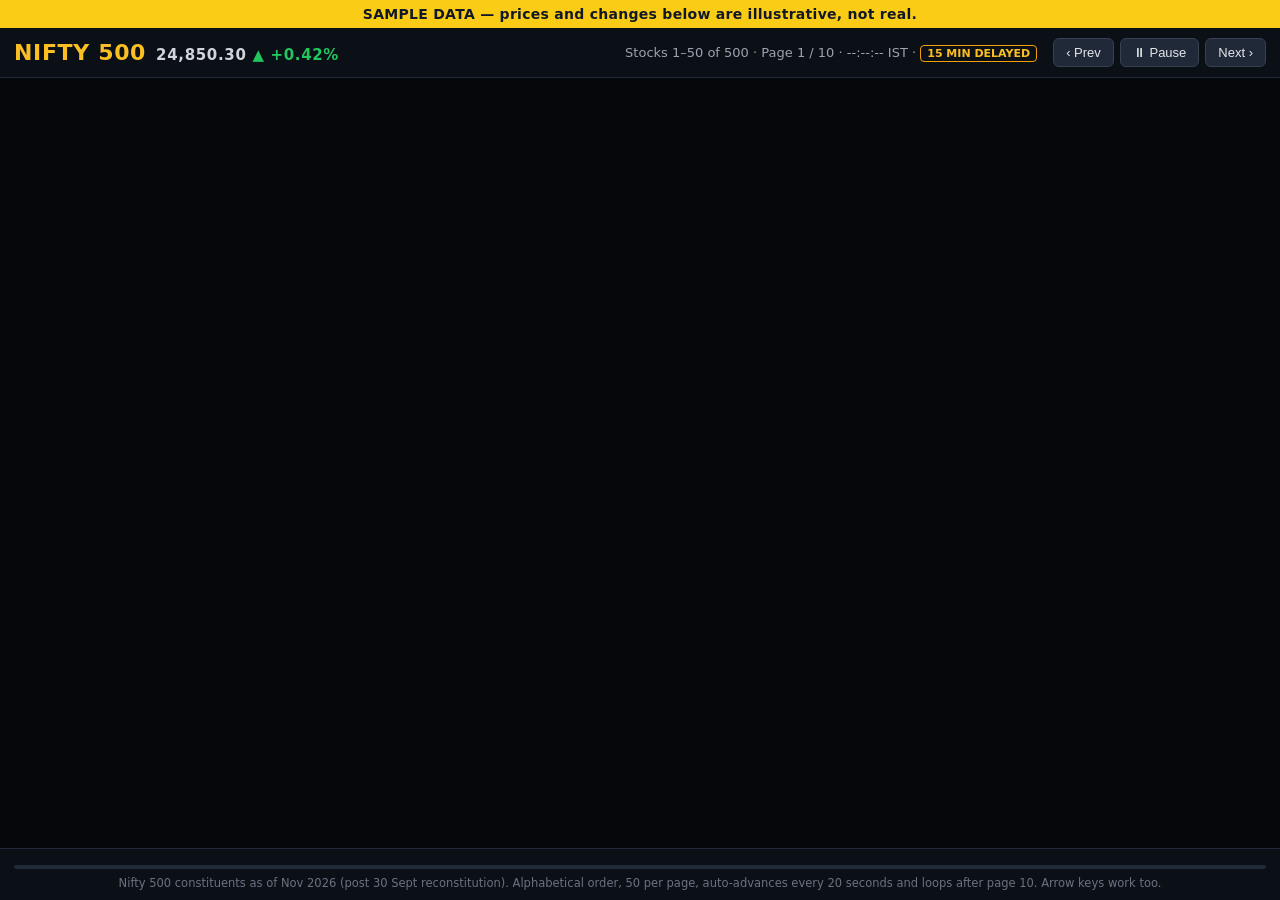
<file: nifty500-view-sample.html>
<!DOCTYPE html>
<html lang="en">
<head>
<meta charset="utf-8">
<meta name="viewport" content="width=device-width, initial-scale=1">
<title>NIFTY 500 — Full-Screen View</title>
<!-- nifty500-view-v2 -->
<style>
  *{box-sizing:border-box;margin:0;padding:0}
  html,body{height:100%}
  body{background:#05070a;color:#e5e7eb;font-family:system-ui,-apple-system,"Segoe UI",Roboto,Arial,sans-serif;display:flex;flex-direction:column;overflow:hidden}
  .banner{background:#facc15;color:#111827;text-align:center;font-weight:700;font-size:14px;padding:6px 10px;letter-spacing:.02em}
  .banner.real{background:#22c55e;color:#052e16}
  .banner.real{background:#22c55e;color:#052e16}
  header{display:flex;align-items:center;gap:16px;flex-wrap:wrap;padding:10px 14px;background:#0b0f16;border-bottom:1px solid #1f2937}
  .brand{font-size:22px;font-weight:800;letter-spacing:.03em}
  .brand .amber{color:#fbbf24}
  .idx{font-size:15px;font-weight:600;margin-left:10px;color:#d1d5db}
  .up{color:#22c55e}.down{color:#ef4444}
  .meta{font-size:13px;color:#9ca3af;margin-left:auto;text-align:right}
  .delayed{border:1px solid #f59e0b;color:#fbbf24;border-radius:4px;padding:1px 6px;font-size:11px;font-weight:700}
  .controls{display:flex;gap:6px}
  .controls button{background:#1f2937;color:#e5e7eb;border:1px solid #374151;border-radius:6px;padding:6px 12px;font-size:13px;cursor:pointer}
  .controls button:hover{background:#374151}
  main{flex:1;min-height:0;padding:10px}
  #grid{display:grid;grid-template-columns:repeat(5,1fr);grid-auto-rows:1fr;gap:6px;height:100%}
  .cell{background:#0d1117;border:1px solid #1f2937;border-radius:6px;padding:7px 10px;display:flex;flex-direction:column;justify-content:center;min-width:0}
  .row1{display:flex;justify-content:space-between;align-items:baseline;gap:6px}
  .sym{font-weight:800;font-size:15px;letter-spacing:.02em;white-space:nowrap;overflow:hidden;text-overflow:ellipsis}
  .chg{font-weight:700;font-size:14px;white-space:nowrap;font-family:ui-monospace,SFMono-Regular,Menlo,Consolas,monospace}
  .name{font-size:11.5px;color:#9ca3af;white-space:nowrap;overflow:hidden;text-overflow:ellipsis;margin-top:1px}
  .row3{display:flex;justify-content:space-between;align-items:baseline;gap:6px;margin-top:2px}
  .price{font-size:13.5px;font-family:ui-monospace,SFMono-Regular,Menlo,Consolas,monospace;color:#e5e7eb}
  .abs{font-size:12px;font-family:ui-monospace,SFMono-Regular,Menlo,Consolas,monospace;white-space:nowrap}
  footer{background:#0b0f16;border-top:1px solid #1f2937;padding:8px 14px 10px}
  #dots{display:flex;gap:6px;justify-content:center;margin-bottom:8px}
  #dots button{width:22px;height:22px;border-radius:50%;border:1px solid #374151;background:#1f2937;color:#9ca3af;font-size:11px;cursor:pointer;padding:0}
  #dots button.on{background:#f59e0b;color:#111827;border-color:#f59e0b;font-weight:800}
  .progress{height:4px;background:#1f2937;border-radius:2px;overflow:hidden}
  #bar{height:100%;width:0%;background:#f59e0b}
  .foot-note{text-align:center;color:#6b7280;font-size:11.5px;margin-top:7px}
  @media(max-width:1100px){#grid{grid-template-columns:repeat(3,1fr)}}
  @media(max-width:700px){
    body{overflow:auto;height:auto}
    #grid{grid-template-columns:repeat(2,1fr);grid-auto-rows:auto;height:auto}
    .cell{padding:8px}
    .meta{margin-left:0;text-align:left}
    .brand{font-size:19px}
  }
</style>
</head>
<body>
<div class="banner" id="databanner">SAMPLE DATA — prices and changes below are illustrative, not real.</div>
<header>
  <div class="brand"><span class="amber">NIFTY 500</span><span class="idx" id="idxline">24,850.30 <span class="up">▲ +0.42%</span></span></div>
  <div class="meta"><span id="range">Stocks 1–50 of 500</span> · <span id="pagenum">Page 1 / 10</span> · <span id="clock">--:--:--</span> IST · <span class="delayed">15 MIN DELAYED</span></div>
  <div class="controls"><button id="prev">‹ Prev</button><button id="pause">⏸ Pause</button><button id="next">Next ›</button></div>
</header>
<main><div id="grid"></div></main>
<footer>
  <div id="dots"></div>
  <div class="progress"><div id="bar"></div></div>
  <div class="foot-note" id="footnote">Nifty 500 constituents as of Nov 2026 (post 30 Sept reconstitution). Alphabetical order, 50 per page, auto-advances every 20 seconds and loops after page 10. Arrow keys work too.</div>
</footer>
<script>
const DATA=[
["360ONE","360 ONE WAM Ltd."],
["AADHARHFC","Aadhar Housing Finance Ltd."],
["AARTIIND","Aarti Industries Ltd."],
["AAVAS","Aavas Financiers Ltd."],
["ABB","ABB India Ltd."],
["ABBOTINDIA","Abbott India Ltd."],
["ABCAPITAL","Aditya Birla Capital Ltd."],
["ABDL","Allied Blenders and Distillers Ltd."],
["ABREL","Aditya Birla Real Estate Ltd."],
["ABSLAMC","Aditya Birla Sun Life AMC Ltd."],
["ACC","ACC Ltd."],
["ACE","Action Construction Equipment Ltd."],
["ACMESOLAR","ACME Solar Holdings Ltd."],
["ACUTAAS","Acutaas Chemicals Ltd."],
["ADANIENSOL","Adani Energy Solutions Ltd."],
["ADANIENT","Adani Enterprises Ltd."],
["ADANIGREEN","Adani Green Energy Ltd."],
["ADANIPORTS","Adani Ports and Special Economic Zone Ltd."],
["ADANIPOWER","Adani Power Ltd."],
["AEGISLOG","Aegis Logistics Ltd."],
["AEGISVOPAK","Aegis Vopak Terminals Ltd."],
["AETHER","Aether Industries Ltd."],
["AFCONS","Afcons Infrastructure Ltd."],
["AFFLE","Affle 3i Ltd."],
["AIAENG","AIA Engineering Ltd."],
["AIIL","Authum Investment & Infrastructure Ltd."],
["AJANTPHARM","Ajanta Pharmaceuticals Ltd."],
["ALKEM","Alkem Laboratories Ltd."],
["AMBER","Amber Enterprises India Ltd."],
["AMBUJACEM","Ambuja Cements Ltd."],
["ANANDRATHI","Anand Rathi Wealth Ltd."],
["ANANTRAJ","Anant Raj Ltd."],
["ANGELONE","Angel One Ltd."],
["ANTHEM","Anthem Biosciences Ltd."],
["ANURAS","Anupam Rasayan India Ltd."],
["APARINDS","Apar Industries Ltd."],
["APLAPOLLO","APL Apollo Tubes Ltd."],
["APOLLOHOSP","Apollo Hospitals Enterprise Ltd."],
["APOLLOTYRE","Apollo Tyres Ltd."],
["APTUS","Aptus Value Housing Finance India Ltd."],
["ARE&M","Amara Raja Energy & Mobility Ltd."],
["ASAHIINDIA","Asahi India Glass Ltd."],
["ASHOKLEY","Ashok Leyland Ltd."],
["ASIANPAINT","Asian Paints Ltd."],
["ASTERDM","Aster DM Healthcare Ltd."],
["ASTRAL","Astral Ltd."],
["ATGL","Adani Total Gas Ltd."],
["ATHERENERG","Ather Energy Ltd."],
["ATUL","Atul Ltd."],
["AUBANK","AU Small Finance Bank Ltd."],
["AUROPHARMA","Aurobindo Pharma Ltd."],
["AVANTIFEED","Avanti Feeds Ltd."],
["AWL","AWL Agri Business Ltd."],
["AXISBANK","Axis Bank Ltd."],
["AZAD","Azad Engineering Ltd."],
["BAGMANE","Bagmane Prime Office REIT"],
["BAJAJ-AUTO","Bajaj Auto Ltd."],
["BAJAJFINSV","Bajaj Finserv Ltd."],
["BAJAJHFL","Bajaj Housing Finance Ltd."],
["BAJAJHLDNG","Bajaj Holdings & Investment Ltd."],
["BAJFINANCE","Bajaj Finance Ltd."],
["BALKRISIND","Balkrishna Industries Ltd."],
["BALRAMCHIN","Balrampur Chini Mills Ltd."],
["BANDHANBNK","Bandhan Bank Ltd."],
["BANKBARODA","Bank of Baroda"],
["BANKINDIA","Bank of India"],
["BATAINDIA","Bata India Ltd."],
["BBOX","Black Box Ltd."],
["BDL","Bharat Dynamics Ltd."],
["BEL","Bharat Electronics Ltd."],
["BELRISE","Belrise Industries Ltd."],
["BEML","BEML Ltd."],
["BERGEPAINT","Berger Paints India Ltd."],
["BHARATCOAL","Bharat Coking Coal Ltd."],
["BHARATFORG","Bharat Forge Ltd."],
["BHARTIARTL","Bharti Airtel Ltd."],
["BHARTIHEXA","Bharti Hexacom Ltd."],
["BHEL","Bharat Heavy Electricals Ltd."],
["BIOCON","Biocon Ltd."],
["BIRET","Brookfield India Real Estate Trust"],
["BLS","BLS International Services Ltd."],
["BLUESTARCO","Blue Star Ltd."],
["BOSCHLTD","Bosch Ltd."],
["BPCL","Bharat Petroleum Corporation Ltd."],
["BRIGADE","Brigade Enterprises Ltd."],
["BRITANNIA","Britannia Industries Ltd."],
["BSE","BSE Ltd."],
["BSOFT","Birlasoft Ltd."],
["CAMS","Computer Age Management Services Ltd."],
["CANBK","Canara Bank"],
["CANFINHOME","Can Fin Homes Ltd."],
["CANHLIFE","Canara HSBC Life Insurance Company Ltd."],
["CAPLIPOINT","Caplin Point Laboratories Ltd."],
["CARBORUNIV","Carborundum Universal Ltd."],
["CARTRADE","Cartrade Tech Ltd."],
["CASTROLIND","Castrol India Ltd."],
["CCL","CCL Products (I) Ltd."],
["CDSL","Central Depository Services (India) Ltd."],
["CEATLTD","Ceat Ltd."],
["CEMPRO","Cemindia Projects Ltd."],
["CENTRALBK","Central Bank of India"],
["CESC","CESC Ltd."],
["CGCL","Capri Global Capital Ltd."],
["CGPOWER","CG Power and Industrial Solutions Ltd."],
["CHAMBLFERT","Chambal Fertilizers & Chemicals Ltd."],
["CHENNPETRO","Chennai Petroleum Corporation Ltd."],
["CHOICEIN","Choice International Ltd."],
["CHOLAFIN","Cholamandalam Investment and Finance Company Ltd."],
["CHOLAHLDNG","Cholamandalam Financial Holdings Ltd."],
["CIEINDIA","CIE Automotive India Ltd."],
["CIPLA","Cipla Ltd."],
["CLEAN","Clean Science and Technology Ltd."],
["CLEANMAX","Clean Max Enviro Energy Solutions Ltd."],
["CMPDI","Central Mine Planning & Design Institute Ltd."],
["COALINDIA","Coal India Ltd."],
["COCHINSHIP","Cochin Shipyard Ltd."],
["COFORGE","Coforge Ltd."],
["COHANCE","Cohance Lifesciences Ltd."],
["COLPAL","Colgate Palmolive (India) Ltd."],
["CONCOR","Container Corporation of India Ltd."],
["CONCORDBIO","Concord Biotech Ltd."],
["COROMANDEL","Coromandel International Ltd."],
["CPPLUS","Aditya Infotech Ltd."],
["CRAFTSMAN","Craftsman Automation Ltd."],
["CREDITACC","CreditAccess Grameen Ltd."],
["CRISIL","CRISIL Ltd."],
["CROMPTON","Crompton Greaves Consumer Electricals Ltd."],
["CUB","City Union Bank Ltd."],
["CUMMINSIND","Cummins India Ltd."],
["CUPID","Cupid Ltd."],
["CYIENT","Cyient Ltd."],
["DABUR","Dabur India Ltd."],
["DALBHARAT","Dalmia Bharat Ltd."],
["DATAPATTNS","Data Patterns (India) Ltd."],
["DEEPAKFERT","Deepak Fertilisers & Petrochemicals Corp. Ltd."],
["DEEPAKNTR","Deepak Nitrite Ltd."],
["DELHIVERY","Delhivery Ltd."],
["DEVYANI","Devyani International Ltd."],
["DIVISLAB","Divi's Laboratories Ltd."],
["DIXON","Dixon Technologies (India) Ltd."],
["DLF","DLF Ltd."],
["DMART","Avenue Supermarts Ltd."],
["DOMS","DOMS Industries Ltd."],
["DRREDDY","Dr. Reddy's Laboratories Ltd."],
["ECLERX","eClerx Services Ltd."],
["EICHERMOT","Eicher Motors Ltd."],
["EIDPARRY","E.I.D. Parry (India) Ltd."],
["EIHOTEL","EIH Ltd."],
["ELECON","Elecon Engineering Co. Ltd."],
["ELGIEQUIP","Elgi Equipments Ltd."],
["EMAMILTD","Emami Ltd."],
["EMBASSY","Embassy Office Parks REIT"],
["EMCURE","Emcure Pharmaceuticals Ltd."],
["EMMVEE","Emmvee Photovoltaic Power Ltd."],
["ENDURANCE","Endurance Technologies Ltd."],
["ENGINERSIN","Engineers India Ltd."],
["ENRIN","Siemens Energy India Ltd."],
["ESCORTS","Escorts Kubota Ltd."],
["ETERNAL","Eternal Ltd."],
["EXIDEIND","Exide Industries Ltd."],
["FACT","Fertilisers and Chemicals Travancore Ltd."],
["FEDERALBNK","Federal Bank Ltd."],
["FINCABLES","Finolex Cables Ltd."],
["FIRSTCRY","Brainbees Solutions Ltd."],
["FIVESTAR","Five-Star Business Finance Ltd."],
["FLUOROCHEM","Gujarat Fluorochemicals Ltd."],
["FORCEMOT","Force Motors Ltd."],
["FORTIS","Fortis Healthcare Ltd."],
["FRACTAL","Fractal Analytics Ltd."],
["FSL","Firstsource Solutions Ltd."],
["GABRIEL","Gabriel India Ltd."],
["GAIL","GAIL (India) Ltd."],
["GALLANTT","Gallantt Ispat Ltd."],
["GESHIP","Great Eastern Shipping Co. Ltd."],
["GICRE","General Insurance Corporation of India"],
["GILLETTE","Gillette India Ltd."],
["GLAND","Gland Pharma Ltd."],
["GLAXO","Glaxosmithkline Pharmaceuticals Ltd."],
["GLENMARK","Glenmark Pharmaceuticals Ltd."],
["GMDCLTD","Gujarat Mineral Development Corporation Ltd."],
["GMRAIRPORT","GMR Airports Ltd."],
["GODFRYPHLP","Godfrey Phillips India Ltd."],
["GODREJCP","Godrej Consumer Products Ltd."],
["GODREJIND","Godrej Industries Ltd."],
["GODREJPROP","Godrej Properties Ltd."],
["GPIL","Godawari Power & Ispat Ltd."],
["GRANULES","Granules India Ltd."],
["GRAPHITE","Graphite India Ltd."],
["GRASIM","Grasim Industries Ltd."],
["GRAVITA","Gravita India Ltd."],
["GROWW","Billionbrains Garage Ventures Ltd."],
["GRSE","Garden Reach Shipbuilders & Engineers Ltd."],
["GVT&D","GE Vernova T&D India Ltd."],
["HAL","Hindustan Aeronautics Ltd."],
["HAVELLS","Havells India Ltd."],
["HBLENGINE","HBL Engineering Ltd."],
["HCLTECH","HCL Technologies Ltd."],
["HDBFS","HDB Financial Services Ltd."],
["HDFCAMC","HDFC Asset Management Company Ltd."],
["HDFCBANK","HDFC Bank Ltd."],
["HDFCLIFE","HDFC Life Insurance Company Ltd."],
["HEGAM","HEG Advanced Materials"],
["HEROMOTOCO","Hero MotoCorp Ltd."],
["HEXT","Hexaware Technologies Ltd."],
["HFCL","HFCL Ltd."],
["HINDALCO","Hindalco Industries Ltd."],
["HINDCOPPER","Hindustan Copper Ltd."],
["HINDPETRO","Hindustan Petroleum Corporation Ltd."],
["HINDUNILVR","Hindustan Unilever Ltd."],
["HINDZINC","Hindustan Zinc Ltd."],
["HOMEFIRST","Home First Finance Company India Ltd."],
["HONASA","Honasa Consumer Ltd."],
["HONAUT","Honeywell Automation India Ltd."],
["HSCL","Himadri Speciality Chemical Ltd."],
["HUDCO","Housing & Urban Development Corporation Ltd."],
["HYUNDAI","Hyundai Motor India Ltd."],
["ICICIAMC","ICICI Prudential Asset Management Company Ltd."],
["ICICIBANK","ICICI Bank Ltd."],
["ICICIGI","ICICI Lombard General Insurance Company Ltd."],
["ICICIPRULI","ICICI Prudential Life Insurance Company Ltd."],
["IDBI","IDBI Bank Ltd."],
["IDEA","Vodafone Idea Ltd."],
["IDFCFIRSTB","IDFC First Bank Ltd."],
["IEX","Indian Energy Exchange Ltd."],
["IFCI","IFCI Ltd."],
["IGIL","International Gemological Institute Ltd."],
["IGL","Indraprastha Gas Ltd."],
["IIFL","IIFL Finance Ltd."],
["IKS","Inventurus Knowledge Solutions Ltd."],
["INDHOTEL","Indian Hotels Co. Ltd."],
["INDIACEM","India Cements Ltd."],
["INDIAMART","Indiamart Intermesh Ltd."],
["INDIANB","Indian Bank"],
["INDIGO","InterGlobe Aviation Ltd."],
["INDUSINDBK","IndusInd Bank Ltd."],
["INDUSTOWER","Indus Towers Ltd."],
["INFY","Infosys Ltd."],
["INOXINDIA","Inox India Ltd."],
["INOXWIND","Inox Wind Ltd."],
["INTELLECT","Intellect Design Arena Ltd."],
["IOB","Indian Overseas Bank"],
["IOC","Indian Oil Corporation Ltd."],
["IPCALAB","Ipca Laboratories Ltd."],
["IRB","IRB Infrastructure Developers Ltd."],
["IRCON","IRCON International Ltd."],
["IRCTC","Indian Railway Catering And Tourism Corporation Ltd."],
["IREDA","Indian Renewable Energy Development Agency Ltd."],
["IRFC","Indian Railway Finance Corporation Ltd."],
["ITC","ITC Ltd."],
["ITCHOTELS","ITC Hotels Ltd."],
["ITI","ITI Ltd."],
["J&KBANK","Jammu & Kashmir Bank Ltd."],
["JAINREC","Jain Resource Recycling Ltd."],
["JBCHEPHARM","J.B. Chemicals & Pharmaceuticals Ltd."],
["JBMA","JBM Auto Ltd."],
["JINDALSAW","Jindal Saw Ltd."],
["JINDALSTEL","Jindal Steel Ltd."],
["JIOFIN","Jio Financial Services Ltd."],
["JKCEMENT","J.K. Cement Ltd."],
["JKTYRE","JK Tyre & Industries Ltd."],
["JMFINANCIL","JM Financial Ltd."],
["JPPOWER","Jaiprakash Power Ventures Ltd."],
["JSL","Jindal Stainless Ltd."],
["JSWCEMENT","JSW Cement Ltd."],
["JSWENERGY","JSW Energy Ltd."],
["JSWINFRA","JSW Infrastructure Ltd."],
["JSWSTEEL","JSW Steel Ltd."],
["JUBLFOOD","Jubilant Foodworks Ltd."],
["JUBLINGREA","Jubilant Ingrevia Ltd."],
["JWL","Jupiter Wagons Ltd."],
["JYOTICNC","Jyoti CNC Automation Ltd."],
["KAJARIACER","Kajaria Ceramics Ltd."],
["KALYANKJIL","Kalyan Jewellers India Ltd."],
["KARURVYSYA","Karur Vysya Bank Ltd."],
["KAYNES","Kaynes Technology India Ltd."],
["KEC","Kec International Ltd."],
["KEI","KEI Industries Ltd."],
["KFINTECH","Kfin Technologies Ltd."],
["KIMS","Krishna Institute of Medical Sciences Ltd."],
["KIRLOSBROS","Kirloskar Brothers Ltd."],
["KIRLOSENG","Kirloskar Oil Eng Ltd."],
["KOTAKBANK","Kotak Mahindra Bank Ltd."],
["KPIL","Kalpataru Projects International Ltd."],
["KPITTECH","KPIT Technologies Ltd."],
["KPRMILL","K.P.R. Mill Ltd."],
["KSB","KSB Ltd."],
["LALPATHLAB","Dr. Lal Path Labs Ltd."],
["LAURUSLABS","Laurus Labs Ltd."],
["LEMONTREE","Lemon Tree Hotels Ltd."],
["LENSKART","Lenskart Solutions Ltd."],
["LGEINDIA","LG Electronics India Ltd."],
["LICHSGFIN","LIC Housing Finance Ltd."],
["LICI","Life Insurance Corporation of India"],
["LINDEINDIA","Linde India Ltd."],
["LLOYDSME","Lloyds Metals And Energy Ltd."],
["LODHA","Lodha Developers Ltd."],
["LT","Larsen & Toubro Ltd."],
["LTF","L&T Finance Ltd."],
["LTFOODS","LT Foods Ltd."],
["LTM","LTM Ltd."],
["LTTS","L&T Technology Services Ltd."],
["LUPIN","Lupin Ltd."],
["M&M","Mahindra & Mahindra Ltd."],
["M&MFIN","Mahindra & Mahindra Financial Services Ltd."],
["MAHABANK","Bank of Maharashtra"],
["MANAPPURAM","Manappuram Finance Ltd."],
["MANKIND","Mankind Pharma Ltd."],
["MARICO","Marico Ltd."],
["MARUTI","Maruti Suzuki India Ltd."],
["MAXHEALTH","Max Healthcare Institute Ltd."],
["MAZDOCK","Mazagoan Dock Shipbuilders Ltd."],
["MCX","Multi Commodity Exchange of India Ltd."],
["MEDANTA","Global Health Ltd."],
["MEESHO","Meesho Ltd."],
["MFSL","Max Financial Services Ltd."],
["MGL","Mahanagar Gas Ltd."],
["MINDACORP","Minda Corporation Ltd."],
["MMTC","MMTC Ltd."],
["MOTHERSON","Samvardhana Motherson International Ltd."],
["MOTILALOFS","Motilal Oswal Financial Services Ltd."],
["MPHASIS","MphasiS Ltd."],
["MRF","MRF Ltd."],
["MRPL","Mangalore Refinery & Petrochemicals Ltd."],
["MSUMI","Motherson Sumi Wiring India Ltd."],
["MTARTECH","MTAR Technologies Ltd."],
["MUTHOOTFIN","Muthoot Finance Ltd."],
["NAM-INDIA","Nippon Life India Asset Management Ltd."],
["NATCOPHARM","NATCO Pharma Ltd."],
["NATIONALUM","National Aluminium Co. Ltd."],
["NAUKRI","Info Edge (India) Ltd."],
["NAVA","Nava Ltd."],
["NAVINFLUOR","Navin Fluorine International Ltd."],
["NBCC","NBCC (India) Ltd."],
["NCC","NCC Ltd."],
["NESTLEIND","Nestle India Ltd."],
["NETWEB","Netweb Technologies India Ltd."],
["NEULANDLAB","Neuland Laboratories Ltd."],
["NH","Narayana Hrudayalaya Ltd."],
["NHPC","NHPC Ltd."],
["NIACL","The New India Assurance Company Ltd."],
["NLCINDIA","NLC India Ltd."],
["NMDC","NMDC Ltd."],
["NSLNISP","NMDC Steel Ltd."],
["NTPC","NTPC Ltd."],
["NTPCGREEN","NTPC Green Energy Ltd."],
["NUVAMA","Nuvama Wealth Management Ltd."],
["NUVOCO","Nuvoco Vistas Corporation Ltd."],
["NYKAA","FSN E-Commerce Ventures Ltd."],
["OBEROIRLTY","Oberoi Realty Ltd."],
["OFSS","Oracle Financial Services Software Ltd."],
["OIL","Oil India Ltd."],
["OLAELEC","Ola Electric Mobility Ltd."],
["OLECTRA","Olectra Greentech Ltd."],
["ONESOURCE","Onesource Specialty Pharma Ltd."],
["ONGC","Oil & Natural Gas Corporation Ltd."],
["PAGEIND","Page Industries Ltd."],
["PARADEEP","Paradeep Phosphates Ltd."],
["PATANJALI","Patanjali Foods Ltd."],
["PAYTM","One 97 Communications Ltd."],
["PCBL","PCBL Chemical Ltd."],
["PERSISTENT","Persistent Systems Ltd."],
["PETRONET","Petronet LNG Ltd."],
["PFC","Power Finance Corporation Ltd."],
["PGEL","PG Electroplast Ltd."],
["PHOENIXLTD","Phoenix Mills Ltd."],
["PIDILITIND","Pidilite Industries Ltd."],
["PIIND","PI Industries Ltd."],
["PINELABS","Pine Labs Ltd."],
["PIRAMALFIN","Piramal Finance Ltd."],
["PNB","Punjab National Bank"],
["PNBHOUSING","PNB Housing Finance Ltd."],
["POLICYBZR","PB Fintech Ltd."],
["POLYCAB","Polycab India Ltd."],
["POLYMED","Poly Medicure Ltd."],
["POONAWALLA","Poonawalla Fincorp Ltd."],
["POWERGRID","Power Grid Corporation of India Ltd."],
["POWERINDIA","Hitachi Energy India Ltd."],
["PPLPHARMA","Piramal Pharma Ltd."],
["PREMIERENE","Premier Energies Ltd."],
["PRESTIGE","Prestige Estates Projects Ltd."],
["PRIVISCL","Privi Speciality Chemicals Ltd."],
["PTCIL","PTC Industries Ltd."],
["PVRINOX","PVR INOX Ltd."],
["PWL","Physicswallah Ltd."],
["RADICO","Radico Khaitan Ltd"],
["RAILTEL","Railtel Corporation Of India Ltd."],
["RAINBOW","Rainbow Childrens Medicare Ltd."],
["RAMCOCEM","The Ramco Cements Ltd."],
["RBLBANK","RBL Bank Ltd."],
["RECLTD","REC Ltd."],
["REDINGTON","Redington Ltd."],
["RELIANCE","Reliance Industries Ltd."],
["RHIM","RHI MAGNESITA INDIA LTD."],
["RITES","RITES Ltd."],
["RKFORGE","Ramkrishna Forgings Ltd."],
["RPOWER","Reliance Power Ltd."],
["RRKABEL","R R Kabel Ltd."],
["RUBICON","Rubicon Research Ltd."],
["RVNL","Rail Vikas Nigam Ltd."],
["SAGILITY","Sagility Ltd."],
["SAIL","Steel Authority of India Ltd."],
["SAILIFE","Sai Life Sciences Ltd."],
["SAMMAANCAP","Sammaan Capital Ltd."],
["SANSERA","Sansera Engineering Ltd."],
["SARDAEN","Sarda Energy and Minerals Ltd."],
["SBICARD","SBI Cards and Payment Services Ltd."],
["SBILIFE","SBI Life Insurance Company Ltd."],
["SBIN","State Bank of India"],
["SCHAEFFLER","Schaeffler India Ltd."],
["SCHNEIDER","Schneider Electric Infrastructure Ltd."],
["SCI","Shipping Corporation of India Ltd."],
["SHREECEM","Shree Cement Ltd."],
["SHRIPISTON","SPR Auto Technologies Ltd."],
["SHRIRAMFIN","Shriram Finance Ltd."],
["SHYAMMETL","Shyam Metalics and Energy Ltd."],
["SIEMENS","Siemens Ltd."],
["SIGNATURE","Signatureglobal (India) Ltd."],
["SJVN","SJVN Ltd."],
["SOBHA","Sobha Ltd."],
["SOLARINDS","Solar Industries India Ltd."],
["SONACOMS","Sona BLW Precision Forgings Ltd."],
["SRF","SRF Ltd."],
["STARHEALTH","Star Health and Allied Insurance Company Ltd."],
["STLTECH","Sterlite Technologies Ltd."],
["SUMICHEM","Sumitomo Chemical India Ltd."],
["SUNDARMFIN","Sundaram Finance Ltd."],
["SUNPHARMA","Sun Pharmaceutical Industries Ltd."],
["SUNTV","Sun TV Network Ltd."],
["SUPREMEIND","Supreme Industries Ltd."],
["SUZLON","Suzlon Energy Ltd."],
["SWANCORP","Swan Corp Ltd."],
["SWIGGY","Swiggy Ltd."],
["SYNGENE","Syngene International Ltd."],
["SYRMA","Syrma SGS Technology Ltd."],
["TARIL","Transformers and Rectifiers (India) Ltd."],
["TATACAP","Tata Capital Ltd."],
["TATACHEM","Tata Chemicals Ltd."],
["TATACOMM","Tata Communications Ltd."],
["TATACONSUM","Tata Consumer Products Ltd."],
["TATAELXSI","Tata Elxsi Ltd."],
["TATAINVEST","Tata Investment Corporation Ltd."],
["TATAPOWER","Tata Power Co. Ltd."],
["TATASTEEL","Tata Steel Ltd."],
["TATATECH","Tata Technologies Ltd."],
["TBOTEK","TBO Tek Ltd."],
["TCS","Tata Consultancy Services Ltd."],
["TDPOWERSYS","TD Power Systems Ltd."],
["TECHM","Tech Mahindra Ltd."],
["TECHNOE","Techno Electric & Engineering Company Ltd."],
["TEGA","Tega Industries Ltd."],
["TEJASNET","Tejas Networks Ltd."],
["TENNIND","Tenneco Clean Air India Ltd."],
["THANGAMAYL","Thangamayil Jewellery Ltd."],
["THERMAX","Thermax Ltd."],
["TIINDIA","Tube Investments of India Ltd."],
["TIMKEN","Timken India Ltd."],
["TITAGARH","Titagarh Rail Systems Ltd."],
["TITAN","Titan Company Ltd."],
["TMCV","Tata Motors Ltd."],
["TMPV","Tata Motors Passenger Vehicles Ltd."],
["TORNTPHARM","Torrent Pharmaceuticals Ltd."],
["TORNTPOWER","Torrent Power Ltd."],
["TRENT","Trent Ltd."],
["TRIDENT","Trident Ltd."],
["TRITURBINE","Triveni Turbine Ltd."],
["TTML","Tata Teleservices (Maharashtra) Ltd."],
["TVSMOTOR","TVS Motor Company Ltd."],
["UBL","United Breweries Ltd."],
["UCOBANK","UCO Bank"],
["ULTRACEMCO","UltraTech Cement Ltd."],
["UNIONBANK","Union Bank of India"],
["UNITDSPR","United Spirits Ltd."],
["UNOMINDA","UNO Minda Ltd."],
["UPL","UPL Ltd."],
["URBANCO","Urban Company Ltd."],
["USHAMART","Usha Martin Ltd."],
["UTIAMC","UTI Asset Management Company Ltd."],
["VAML","Vedanta Aluminium Metal Ltd."],
["VBL","Varun Beverages Ltd."],
["VEDL","Vedanta Ltd."],
["VEDPOWER","Vedanta Power Ltd."],
["VIJAYA","Vijaya Diagnostic Centre Ltd."],
["VISL","Vedanta Iron and Steel Ltd."],
["VMM","Vishal Mega Mart Ltd."],
["VOGL","Vedanta Oil and Gas Ltd."],
["VOLTAS","Voltas Ltd."],
["VTL","Vardhman Textiles Ltd."],
["WAAREEENER","Waaree Energies Ltd."],
["WELCORP","Welspun Corp Ltd."],
["WELSPUNLIV","Welspun Living Ltd."],
["WHIRLPOOL","Whirlpool of India Ltd."],
["WIPRO","Wipro Ltd."],
["WOCKPHARMA","Wockhardt Ltd."],
["YESBANK","Yes Bank Ltd."],
["ZEEL","Zee Entertainment Enterprises Ltd."],
["ZENSARTECH","Zensar Technolgies Ltd."],
["ZENTEC","Zen Technologies Ltd."],
["ZFCVINDIA","ZF Commercial Vehicle Control Systems India Ltd."],
["ZYDUSLIFE","Zydus Lifesciences Ltd."],
["ZYDUSWELL","Zydus Wellness Ltd."]
];
const PAGE_SIZE=50, PAGE_MS=20000, TOTAL=DATA.length, PAGES=Math.ceil(TOTAL/PAGE_SIZE);
if(TOTAL!==500) console.warn("Nifty 500 data count is "+TOTAL+", expected 500");
const grid=document.getElementById("grid"), rangeEl=document.getElementById("range"),
      pageEl=document.getElementById("pagenum"), dotsEl=document.getElementById("dots"),
      barEl=document.getElementById("bar"), pauseBtn=document.getElementById("pause");
let page=0, paused=false, elapsed=0;
function hash(s){let h=2166136261;for(let i=0;i<s.length;i++){h^=s.charCodeAt(i);h=Math.imul(h,16777619);}return h>>>0;}
function sample(sym){
  const h=hash(sym), r1=(h%10000)/10000, r2=((h>>>13)%10000)/10000;
  const band=r1<0.6?[50,2000]:r1<0.9?[2000,8000]:[8000,28000];
  const price=band[0]+r2*(band[1]-band[0]);
  const pct=((hash(sym+"%")%9000)/1000)-4.5;
  return {price:price, pct:pct, abs:price*pct/100};
}
let REAL=null, REAL_ASOF="", REAL_FALLBACK=0;
function realOrSample(sym){
  if(REAL&&REAL[sym]){ const r=REAL[sym]; return {price:r.p, pct:r.c, abs:r.p*r.c/100}; }
  REAL_FALLBACK++; return sample(sym);
}
async function loadReal(){
  try{
    const ctrl=new AbortController();
    const timer=setTimeout(function(){ctrl.abort();},8000);
    const r=await fetch("market-data.json",{signal:ctrl.signal});
    clearTimeout(timer);
    if(!r.ok) return;
    const j=await r.json();
    if(j&&j.stocks){ REAL=j.stocks; REAL_ASOF=j.fetchedAtIST||"";
      const b=document.getElementById("databanner");
      b.classList.add("real");
      b.textContent="REAL DATA \u2014 15-minute delayed prices \u00b7 as of "+REAL_ASOF;
      const idx=document.getElementById("idxline");
      if(idx) idx.textContent="Real data \u00b7 as of "+REAL_ASOF;
    }
  }catch(e){}
}
let REAL=null, REAL_ASOF="", REAL_FALLBACK=0;
function realOrSample(sym){
  if(REAL&&REAL[sym]){ const r=REAL[sym]; return {price:r.p, pct:r.c, abs:r.p*r.c/100}; }
  REAL_FALLBACK++; return sample(sym);
}
async function loadReal(){
  try{
    const ctrl=new AbortController();
    const timer=setTimeout(function(){ctrl.abort();},8000);
    const r=await fetch("market-data.json",{signal:ctrl.signal});
    clearTimeout(timer);
    if(!r.ok) return;
    const j=await r.json();
    if(j&&j.stocks){ REAL=j.stocks; REAL_ASOF=j.fetchedAtIST||"";
      const b=document.getElementById("databanner");
      b.classList.add("real");
      b.textContent="REAL DATA \u2014 15-minute delayed prices \u00b7 as of "+REAL_ASOF;
      const idx=document.getElementById("idxline");
      if(idx) idx.textContent="Real data \u00b7 as of "+REAL_ASOF;
    }
  }catch(e){}
}
function inr(x){return "₹"+x.toLocaleString("en-IN",{minimumFractionDigits:2,maximumFractionDigits:2});}
function shortName(n){return n.replace(/ Ltd\.?$/,"");}
function render(){
  REAL_FALLBACK=0;
  const start=page*PAGE_SIZE, slice=DATA.slice(start,start+PAGE_SIZE);
  grid.innerHTML=slice.map(function(d){
    const s=realOrSample(d[0]), cls=s.pct>=0?"up":"down",
          arrow=s.pct>=0?"▲":"▼",
          pctTxt=(s.pct>=0?"+":"")+s.pct.toFixed(2)+"%",
          absTxt=(s.abs>=0?"+":"−")+"₹"+inr(Math.abs(s.abs)).slice(1);
    return '<div class="cell"><div class="row1"><span class="sym">'+d[0]+
      '</span><span class="chg '+cls+'">'+arrow+" "+pctTxt+
      '</span></div><div class="name">'+shortName(d[1])+
      '</div><div class="row3"><span class="price">'+inr(s.price)+
      '</span><span class="abs '+cls+'">'+absTxt+
      '</span></div></div>';
  }).join("");
  rangeEl.textContent="Stocks "+(start+1)+"–"+Math.min(start+PAGE_SIZE,TOTAL)+" of "+TOTAL;
  pageEl.textContent="Page "+(page+1)+" / "+PAGES;
  dotsEl.querySelectorAll("button").forEach(function(b,i){b.classList.toggle("on",i===page);});
  const fn=document.getElementById("footnote");
  if(fn){ if(!fn.dataset.base) fn.dataset.base=fn.textContent;
    fn.textContent = REAL ? (fn.dataset.base + (REAL_FALLBACK>0 ? " " + REAL_FALLBACK + " stocks on this page showing sample values (feed gap)." : "")) : fn.dataset.base; }
  const fn=document.getElementById("footnote");
  if(fn){ if(!fn.dataset.base) fn.dataset.base=fn.textContent;
    fn.textContent = REAL ? (fn.dataset.base + (REAL_FALLBACK>0 ? " " + REAL_FALLBACK + " stocks on this page showing sample values (feed gap)." : "")) : fn.dataset.base; }
}
for(let i=0;i<PAGES;i++){
  const b=document.createElement("button");
  b.textContent=i+1; b.title="Page "+(i+1);
  b.addEventListener("click",function(){go(i);});
  dotsEl.appendChild(b);
}
function go(p){page=(p+PAGES)%PAGES; elapsed=0; render();}
document.getElementById("prev").addEventListener("click",function(){go(page-1);});
document.getElementById("next").addEventListener("click",function(){go(page+1);});
pauseBtn.addEventListener("click",function(){
  paused=!paused; pauseBtn.textContent=paused?"▶ Resume":"⏸ Pause";
});
document.addEventListener("keydown",function(e){
  if(e.key==="ArrowRight") go(page+1);
  if(e.key==="ArrowLeft") go(page-1);
});
setInterval(function(){
  if(paused) return;
  elapsed+=100;
  if(elapsed>=PAGE_MS){go(page+1);} else {barEl.style.width=(elapsed/PAGE_MS*100)+"%";}
},100);
setInterval(function(){
  document.getElementById("clock").textContent=
    new Date().toLocaleTimeString("en-IN",{timeZone:"Asia/Kolkata",hour12:false});
},1000);
loadReal().then(function(){render();});
</script>
</body>
</html>
</file>
<file: style.css>
@import url('https://fonts.googleapis.com/css2?family=Inter:wght@400;500;600&family=Noto+Sans+Devanagari:wght@400;500;600&display=swap');
:root{--u:.908vw;--u:calc(min(1vw,1.7778vh)*.908);color-scheme:dark;font-family:Inter,'Noto Sans Devanagari',sans-serif;color:#f0f2f8;background:#05080d}*{box-sizing:border-box}body{margin:0;min-height:100vh;display:grid;place-items:center}a{color:inherit;text-decoration:none}button{font:inherit;color:inherit;cursor:pointer;background:none;border:1px solid #354151;border-radius:4px;padding:.4em .75em}button:hover,button:focus-visible{background:#233047;outline:1px solid #a6c4e4}.stage{position:relative;width:min(100vw,177.7778vh);aspect-ratio:16/9;overflow:hidden;background:radial-gradient(ellipse at 52% 44%,#18273e 0%,#0c1320 36%,#080c12 64%);padding:3.2% 4.6% 2.8%;display:flex;flex-direction:column;container-type:inline-size}header{display:flex;justify-content:space-between;align-items:center}.brand{font-size:calc(1.85*var(--u));font-weight:600;letter-spacing:-.065em}.status{display:flex;gap:calc(1.5*var(--u));align-items:center;color:#95a3b6;font-size:calc(.85*var(--u));letter-spacing:.09em;text-transform:uppercase}#info{font-size:calc(1.1*var(--u));border-radius:50%;width:calc(2.4*var(--u));height:calc(2.4*var(--u));padding:0}.scene{position:relative;flex:1;display:grid;grid-template-columns:72% 28%;padding-top:5%;padding-bottom:2%;min-height:0}.orb{position:absolute;pointer-events:none;width:calc(29*var(--u));height:calc(29*var(--u));left:36%;top:9%;border-radius:50%;background:radial-gradient(circle at 45% 48%,#527598 0%,#243e5d 31%,#102035 65%,#09101c 74%);opacity:.65}.ring{position:absolute;inset:30% -24%;border:2px solid #7aa0bd55;border-radius:50%;transform:rotate(-30deg);box-shadow:0 0 40px #6885b622}article{position:relative;padding-right:12%;align-self:center;z-index:1;min-width:0}.eyebrow{color:#aac8e2;letter-spacing:.13em;font-size:calc(1.03*var(--u));margin-bottom:calc(1.65*var(--u));text-transform:uppercase}.eyebrow:before{content:' ';width:calc(1.5*var(--u));display:inline-block;border-top:1px solid currentColor;margin-right:calc(1*var(--u));vertical-align:middle}h1{font-size:calc(3.12*var(--u));line-height:1.38;letter-spacing:-.035em;font-weight:500;margin:0 0 calc(1.9*var(--u));text-wrap:balance;text-shadow:0 2px 20px #05080d}ul{padding:0;list-style:none;margin:0 0 calc(2*var(--u));color:#b5c3d6;font-size:calc(1.5*var(--u));line-height:1.65;max-width:calc(48*var(--u))}li{padding-left:calc(1.2*var(--u));position:relative;margin:calc(.2*var(--u)) 0}li:before{content:'·';position:absolute;left:0;color:#86a7c5}.credit{font-size:calc(.9*var(--u));color:#879cb5;line-height:1.7}.credit a:hover{text-decoration:underline}aside{position:relative;border-left:1px solid #283443;padding-left:calc(2.15*var(--u));z-index:1;min-height:0}.aside-label{color:#70879f;font-size:calc(.8*var(--u));letter-spacing:.13em;margin-bottom:calc(1.5*var(--u))}.preview{padding:0 0 calc(2*var(--u));margin-bottom:calc(1.6*var(--u));border-bottom:1px solid #222d3b}.preview:last-child{border:0}.preview .lane{font-size:calc(.9*var(--u));color:#bdb08c;letter-spacing:.06em;margin-bottom:calc(1*var(--u))}.preview h2{font-weight:500;line-height:1.5;font-size:calc(1.6*var(--u));margin:0 0 calc(.8*var(--u))}.preview p{font-size:calc(1.02*var(--u));line-height:1.65;color:#94a5ba;margin:0}.preview small{font-size:calc(.78*var(--u));color:#6d8096;display:block;margin-top:calc(1*var(--u))}footer{display:flex;justify-content:space-between;align-items:center;border-top:1px solid #222c3a;padding-top:calc(1.5*var(--u));gap:calc(1*var(--u))}nav{display:flex;gap:calc(1.6*var(--u))}nav button{font-size:calc(1.05*var(--u));padding:calc(.3*var(--u)) 0 calc(.85*var(--u));border:0;border-radius:0;color:#7e91aa}nav button.active{color:#f0f4fa;border-bottom:1px solid #a6caea;font-weight:600}nav button.empty{color:#48566b}#next-label{color:#899bb2;font-size:calc(.85*var(--u))}.bottom{margin-top:calc(.8*var(--u));display:flex;justify-content:space-between;align-items:center;color:#617791;font-size:calc(.72*var(--u))}.controls{display:flex;gap:calc(.6*var(--u))}.controls button{font-size:calc(.72*var(--u));border:0;color:#8499b4;padding:calc(.3*var(--u))}.progress{position:absolute;bottom:0;left:0;right:0;height:2px;background:#172333}#bar{height:100%;background:#84a8c9;width:0}dialog{border:1px solid #324055;color:#e8edf5;background:#0e1520;border-radius:10px;padding:28px;width:min(90vw,850px);max-height:85vh;overflow:auto}dialog::backdrop{background:#030609dd}.meta-head{display:flex;justify-content:space-between;align-items:center;position:sticky;top:-28px;background:#0e1520;padding:10px 0}.meta-head h2{font-size:22px;font-weight:500}#meta-body{font-size:14px;line-height:1.65}#meta-body h3{font-size:16px;font-weight:500;margin-top:24px}table{width:100%;border-collapse:collapse}td,th{text-align:left;padding:8px;border-bottom:1px solid #273448}th{color:#91a9c2;font-weight:500}.notice{color:#9fb0c5}.failed{color:#e69d8e}details{padding:6px 0}summary{cursor:pointer}.empty-state h1{font-size:calc(2.7*var(--u))}@media(min-width:1100px){:root{--u:1vw;--u:min(1vw,1.7778vh)}.stage{padding:3.4% 4.2% 3%}.brand{font-size:calc(2.3*var(--u))}.status{font-size:calc(1.1*var(--u))}#info{font-size:calc(1.4*var(--u));width:calc(3*var(--u));height:calc(3*var(--u))}.scene{grid-template-columns:67% 33%;padding-top:3%}.orb{width:calc(36*var(--u));height:calc(36*var(--u));left:32%;top:4%}article{padding-right:5%}.eyebrow{font-size:calc(1.35*var(--u));margin-bottom:calc(1.8*var(--u))}h1{font-size:calc(4.5*var(--u));line-height:1.3;margin-bottom:calc(2.2*var(--u))}ul{font-size:calc(2.25*var(--u));line-height:1.55;max-width:calc(62*var(--u));margin-bottom:calc(2.4*var(--u))}li{padding-left:calc(1.6*var(--u));margin:calc(.4*var(--u)) 0}.credit{font-size:calc(1.25*var(--u))}aside{padding-left:calc(2.4*var(--u))}.aside-label{font-size:calc(1.05*var(--u));margin-bottom:calc(1.8*var(--u))}.preview{padding-bottom:calc(1.2*var(--u));margin-bottom:calc(1.1*var(--u))}.preview .lane{font-size:calc(1.1*var(--u));margin-bottom:calc(.7*var(--u))}.preview h2{font-size:calc(1.7*var(--u));line-height:1.35;margin-bottom:calc(.6*var(--u))}.preview p{font-size:calc(1.2*var(--u));line-height:1.5}.preview small{font-size:calc(.95*var(--u));margin-top:calc(.7*var(--u))}footer{padding-top:calc(1.4*var(--u))}nav{gap:calc(2.4*var(--u))}nav button{font-size:calc(1.5*var(--u))}#next-label{font-size:calc(1.2*var(--u))}.bottom{font-size:calc(1*var(--u))}.controls button{font-size:calc(1*var(--u))}}@media(prefers-reduced-motion:reduce){#bar{transition:none}}@media(max-width:600px){dialog{padding:18px;font-size:14px}.meta-head{top:-18px}.status{font-size:calc(.8*var(--u))}} 
.gate{position:absolute;inset:0;z-index:6;display:grid;place-items:center;align-content:center;gap:calc(1.8*var(--u));background:#05080d99;backdrop-filter:blur(10px) brightness(.75);-webkit-backdrop-filter:blur(10px) brightness(.75);text-align:center;cursor:pointer}.gate button{font-size:calc(2.4*var(--u));font-weight:600;padding:.8em 1.7em;border:2px solid #a6c4e4;border-radius:12px;background:#16233a;letter-spacing:-.01em}.gate button:hover,.gate button:focus-visible{background:#1f3050}.gate p{color:#95a3b6;font-size:calc(1.05*var(--u));margin:0}
#noaudio{position:absolute;left:50%;bottom:calc(5.5*var(--u));transform:translateX(-50%);z-index:5;padding:calc(.9*var(--u)) calc(1.8*var(--u));border:1px solid #354151;border-radius:8px;background:#0e1520d9;color:#95a3b6;font-size:calc(1.15*var(--u));letter-spacing:.08em;text-transform:uppercase}
</file>
